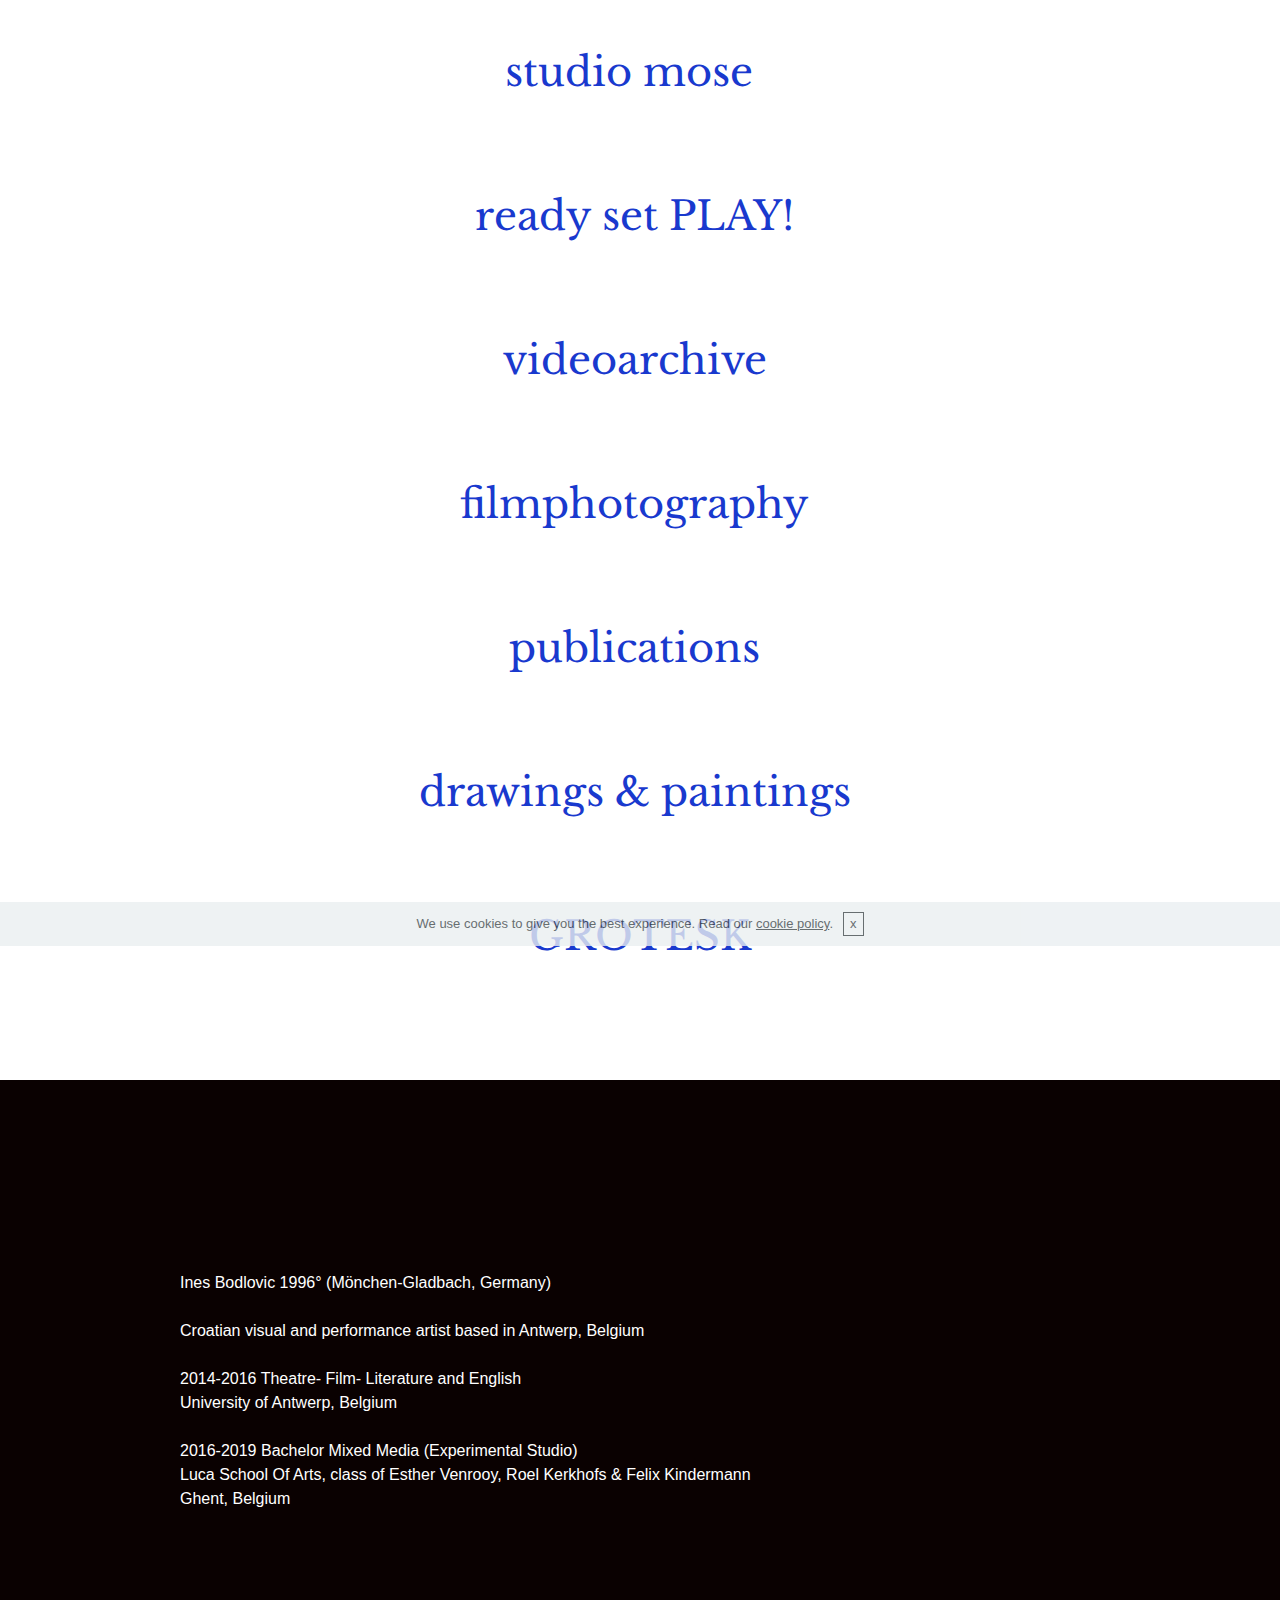
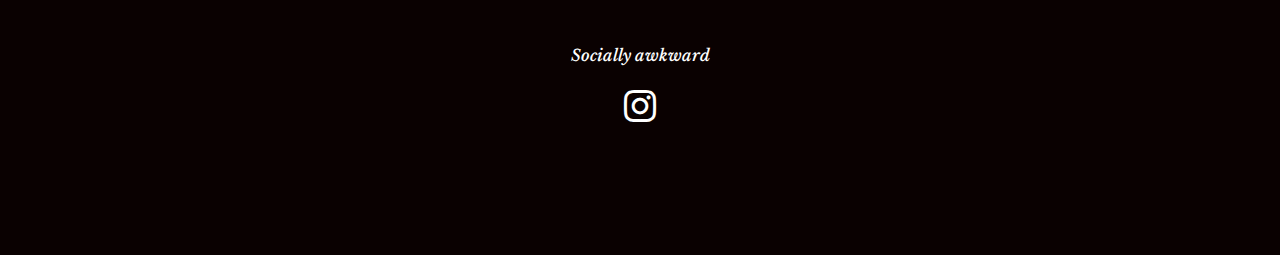
<file: index.html>
<!DOCTYPE html>
<html >
<head>
  <!-- Site made with Mobirise Website Builder v4.9.1, https://mobirise.com -->
  <meta charset="UTF-8">
  <meta http-equiv="X-UA-Compatible" content="IE=edge">
  <meta name="generator" content="Mobirise v4.9.1, mobirise.com">
  <meta name="viewport" content="width=device-width, initial-scale=1, minimum-scale=1">
  <link rel="shortcut icon" href="assets/images/logo4.png" type="image/x-icon">
  <meta name="description" content="">
  <title>Home</title>
  <link rel="stylesheet" href="assets/tether/tether.min.css">
  <link rel="stylesheet" href="assets/bootstrap/css/bootstrap.min.css">
  <link rel="stylesheet" href="assets/bootstrap/css/bootstrap-grid.min.css">
  <link rel="stylesheet" href="assets/bootstrap/css/bootstrap-reboot.min.css">
  <link rel="stylesheet" href="assets/socicon/css/styles.css">
  <link rel="stylesheet" href="assets/theme/css/style.css">
  <link rel="stylesheet" href="assets/mobirise/css/mbr-additional.css" type="text/css">
  
  
  
</head>
<body>

<!-- Google Analytics -->
<!-- Global site tag (gtag.js) - Google Analytics -->
<script async src="https://www.googletagmanager.com/gtag/js?id=UA-115319842-1"></script>
<script>
  window.dataLayer = window.dataLayer || [];
  function gtag(){dataLayer.push(arguments);}
  gtag('js', new Date());

  gtag('config', 'UA-115319842-1');
</script>

<!-- /Google Analytics -->


  <section class="header1 cid-ripVa6OcBa mbr-fullscreen" id="header16-2e">

    

    

    <div class="container">
        <div class="row justify-content-md-center">
            <div class="col-md-10 align-center">
                <h1 class="mbr-section-title mbr-bold pb-3 mbr-fonts-style display-5"><a href="page2.html" class="text-primary">studio mose</a> &nbsp;<br><br><br><strong><a href="page1.html" class="text-primary">ready set PLAY!&nbsp;</a></strong><br><strong><a href="page1.html" class="text-black"><br></a></strong><br><strong>&nbsp;<a href="page5.html" class="text-primary">videoarchive</a>&nbsp;&nbsp;</strong><br><strong><br></strong><br><strong><a href="page4.html" class="text-primary">filmphotography</a>&nbsp;</strong><br><strong><br></strong><br><span style="font-weight: normal;"><a href="page6.html">publications</a></span><strong>&nbsp;<br></strong><br><strong><br></strong><strong><a href="page3.html" class="text-primary">drawings &amp; paintings</a>&nbsp;</strong><br><strong><br></strong><br><span style="font-weight: normal;"><a href="page7.html">GROTESK</a></span><a href="page1.html" class="text-black" style="font-weight: bold;"><br></a><a href="page1.html" class="text-black"><br></a></h1>
                
                
                
            </div>
        </div>
    </div>

</section>

<section class="engine"><a href="https://mobirise.info/v">free html templates</a></section><section class="header1 cid-rhL527DxNO" id="header16-29">

    

    

    <div class="container">
        <div class="row justify-content-md-center">
            <div class="col-md-10 align-center">
                
                
                <p class="mbr-text pb-3 mbr-fonts-style display-7"></p><p>
                    <br>Ines Bodlovic 1996° (Mönchen-Gladbach, Germany)<br><br>Croatian visual and performance artist based in Antwerp, Belgium&nbsp;<br><br>2014-2016 Theatre- Film- Literature and English <br>University of Antwerp, Belgium&nbsp;<br><br>2016-2019 Bachelor Mixed Media (Experimental Studio)<br>                    Luca School Of Arts, class of Esther Venrooy, Roel Kerkhofs &amp; Felix Kindermann<br>                    Ghent, Belgium</p><p><br><br><br></p><p></p>
                
            </div>
        </div>
    </div>

</section>

<section class="cid-qA8oO1iUuz" id="social-buttons2-r">

    

    

    <div class="container">
        <div class="media-container-row">
            <div class="col-md-8 align-center">
                <h2 class="pb-3 mbr-fonts-style display-7"><em><br><br>Socially awkward</em></h2>
                <div class="social-list pl-0 mb-0">
                    <a href="https://www.instagram.com/inesbodlovic/" target="_blank">
                        <span class="px-2 mbr-iconfont mbr-iconfont-social socicon-instagram socicon"></span>
                    </a>
                    <a href="https://www.instagram.com/studiomose/" target="_blank">
                        
                    </a>
                    <a href="https://instagram.com/mobirise" target="_blank">
                        
                    </a>
                    <a href="https://www.youtube.com/c/mobirise" target="_blank">
                        
                    </a>
                    <a href="https://plus.google.com/u/0/+Mobirise" target="_blank">
                        
                    </a>
                    <a href="https://www.behance.net/Mobirise" target="_blank">
                        
                    </a>
                </div>
            </div>
        </div>
    </div>
</section>


  <script src="assets/web/assets/jquery/jquery.min.js"></script>
  <script src="assets/popper/popper.min.js"></script>
  <script src="assets/tether/tether.min.js"></script>
  <script src="assets/bootstrap/js/bootstrap.min.js"></script>
  <script src="assets/smoothscroll/smooth-scroll.js"></script>
  <script src="assets/cookies-alert-plugin/cookies-alert-core.js"></script>
  <script src="assets/cookies-alert-plugin/cookies-alert-script.js"></script>
  <script src="assets/sociallikes/social-likes.js"></script>
  <script src="assets/theme/js/script.js"></script>
  
  
<input name="cookieData" type="hidden" data-cookie-text="We use cookies to give you the best experience. Read our <a href='privacy.html'>cookie policy</a>.">
  </body>
</html>
</file>
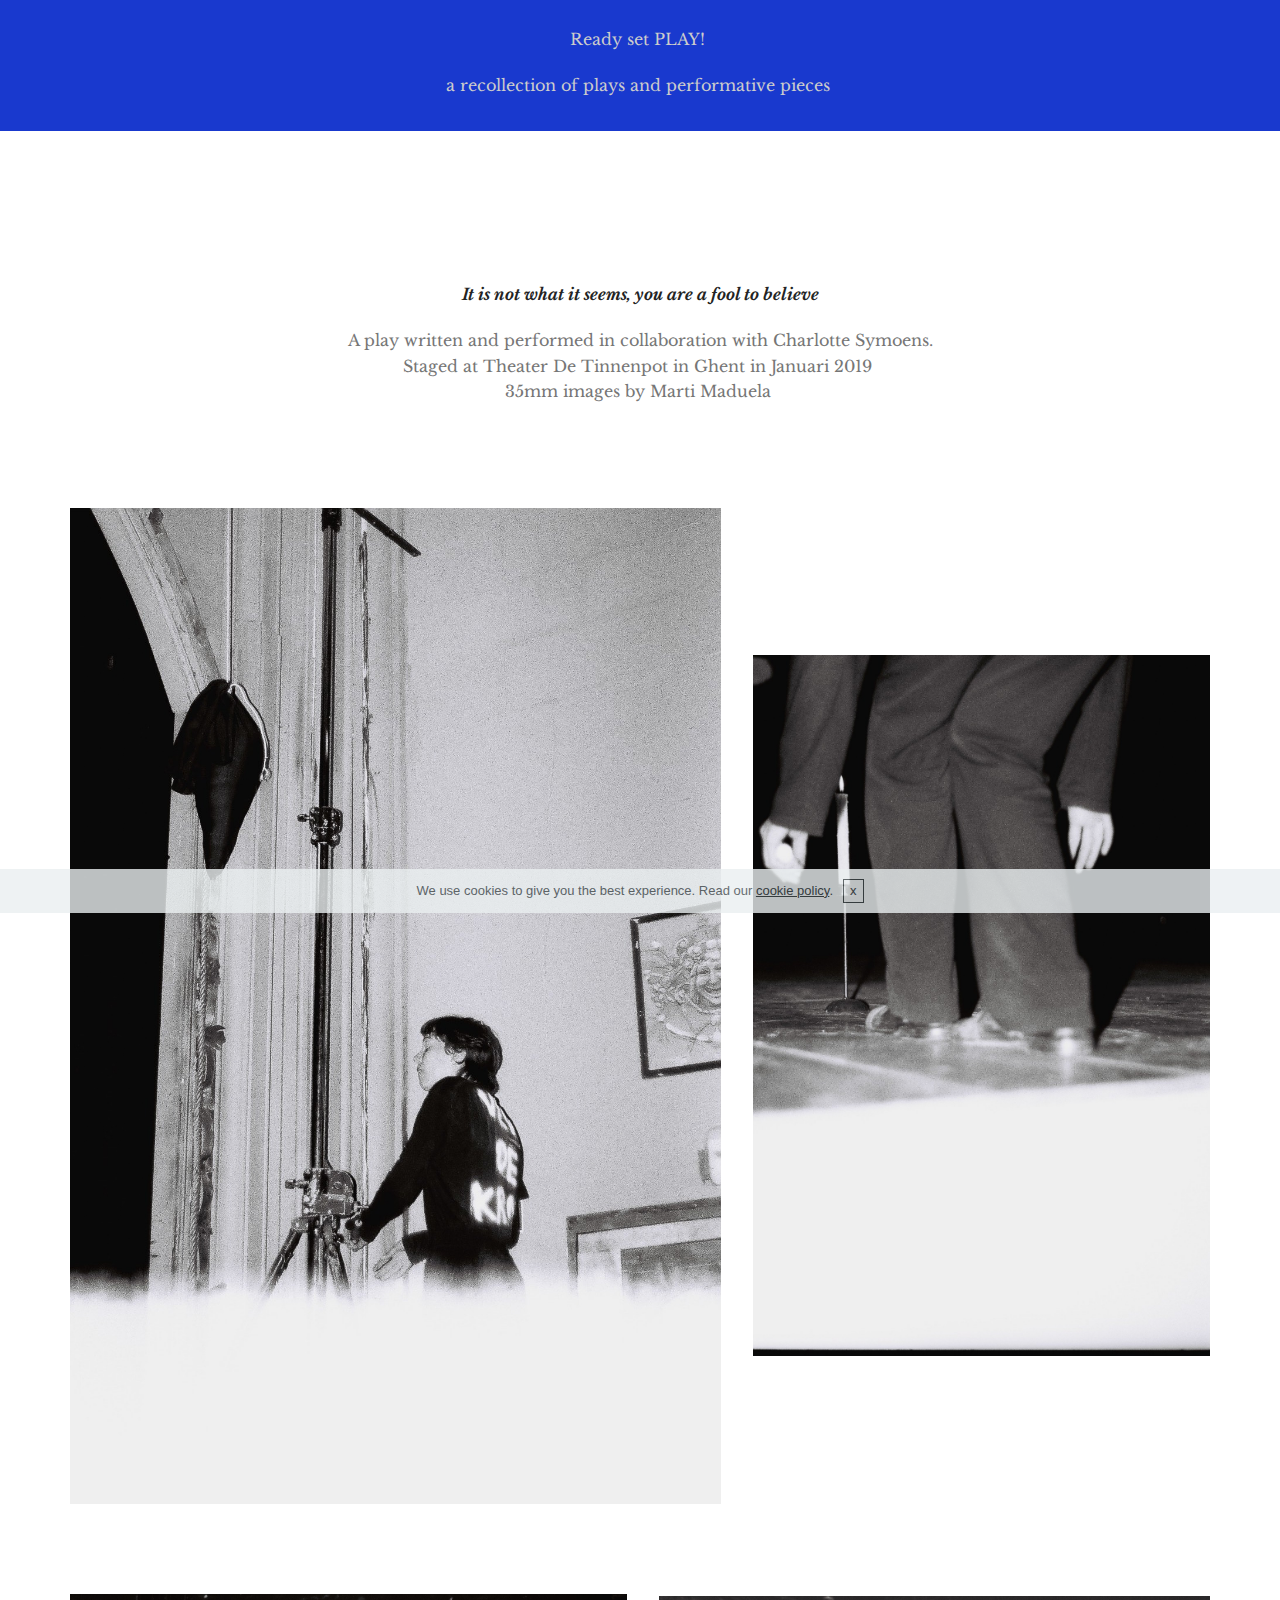
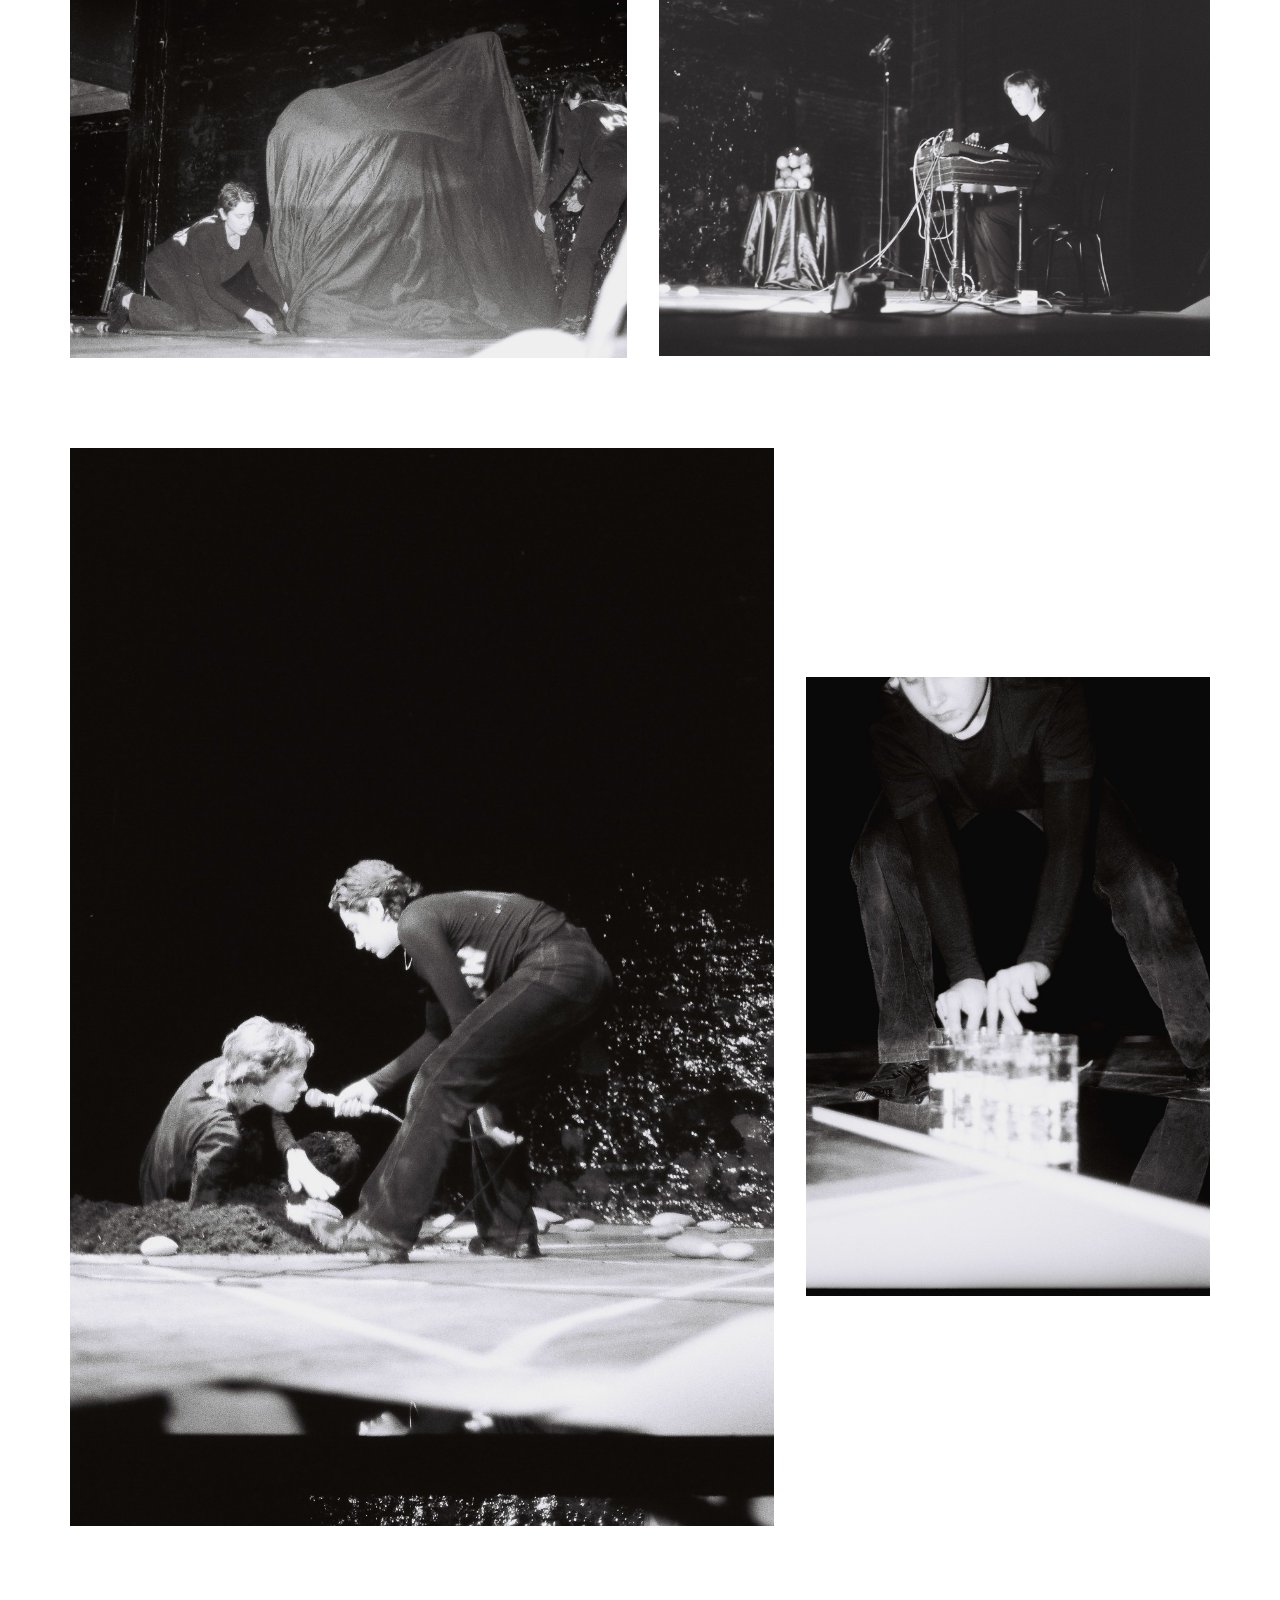
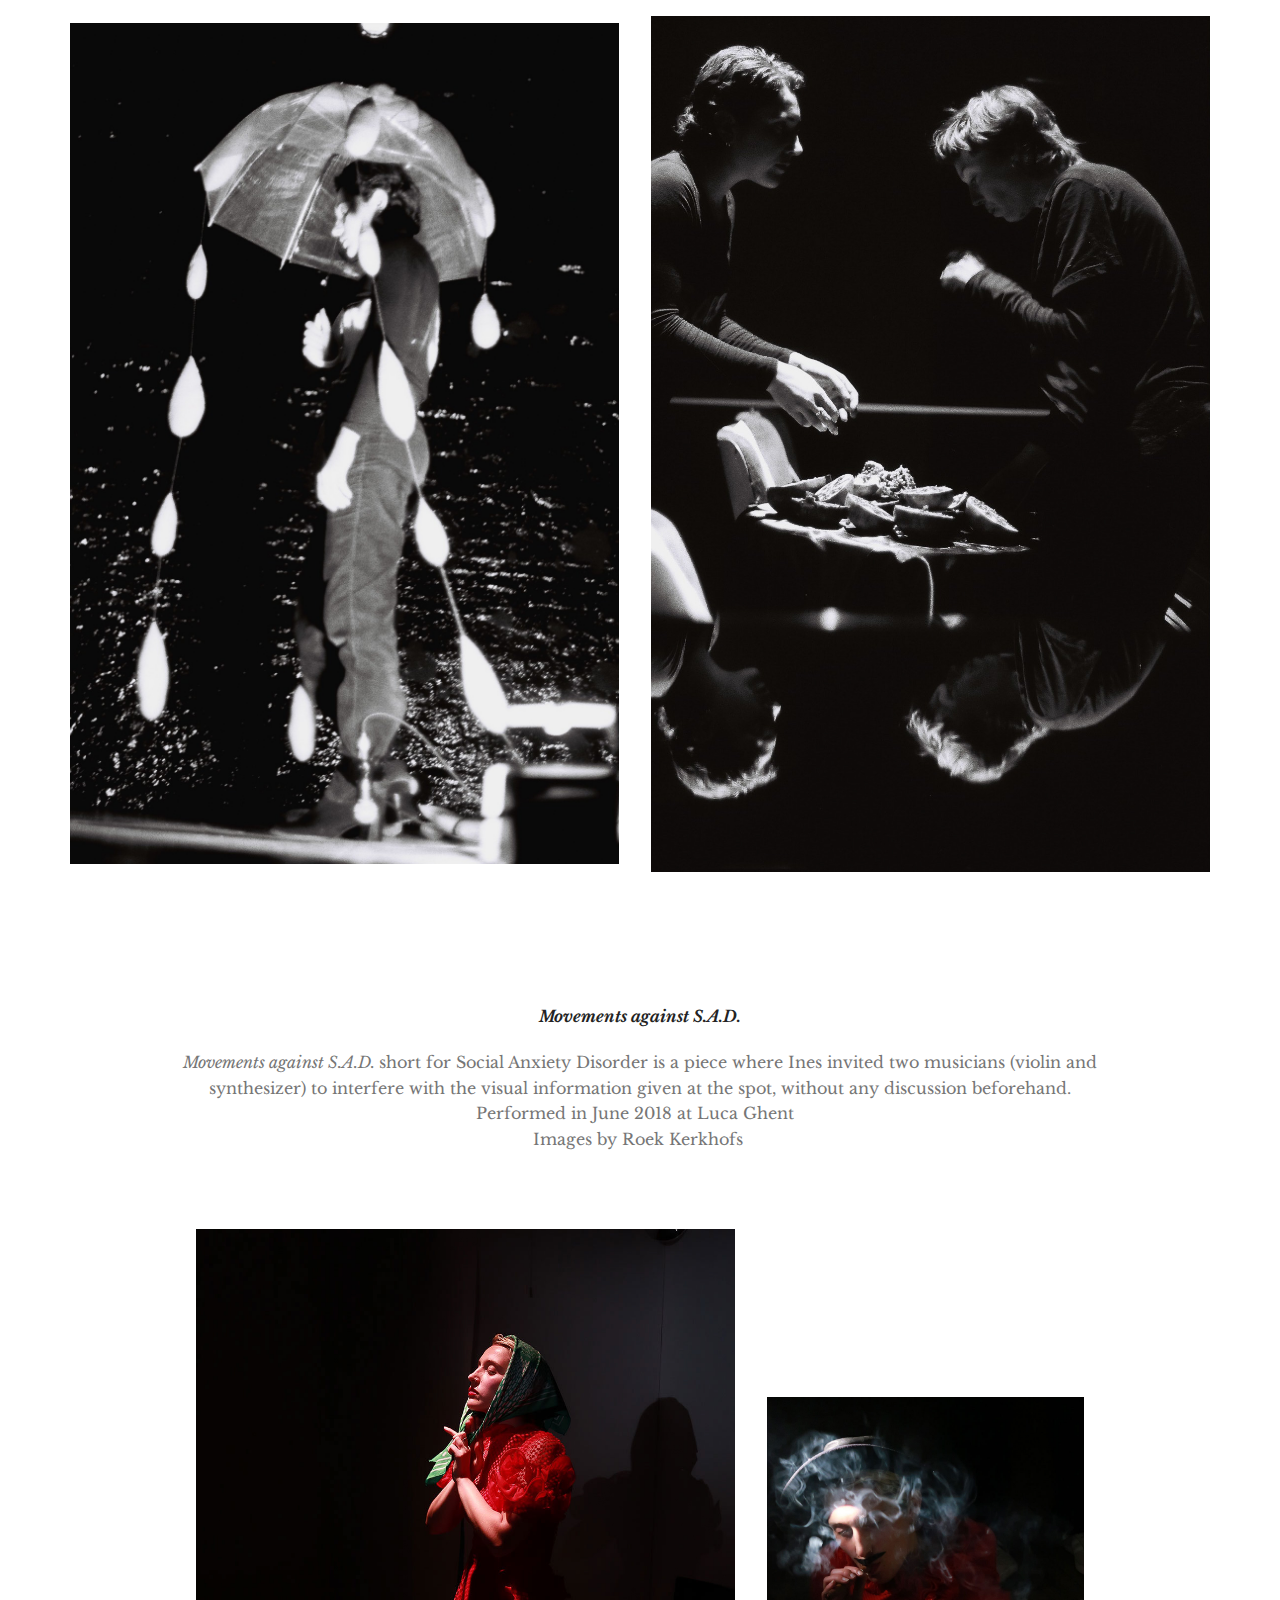
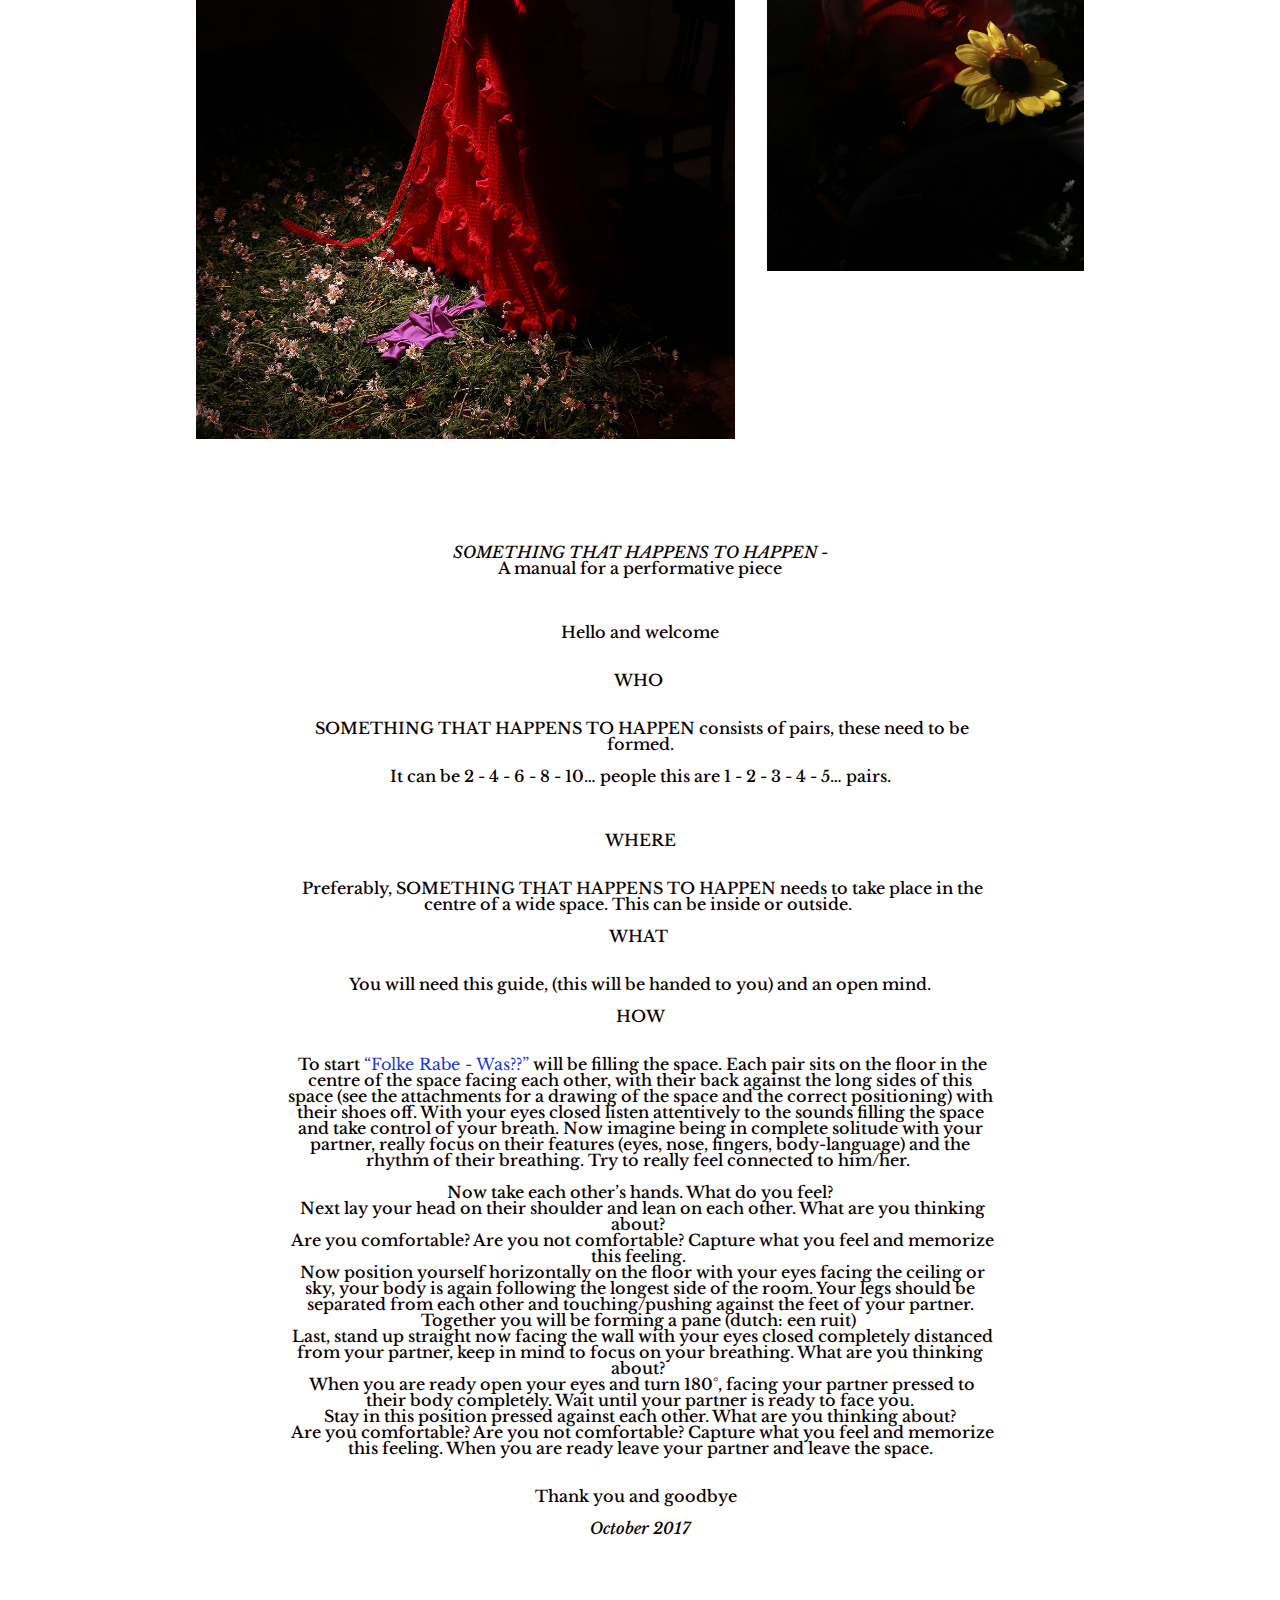
<file: page1.html>
<!DOCTYPE html>
<html >
<head>
  <!-- Site made with Mobirise Website Builder v4.9.1, https://mobirise.com -->
  <meta charset="UTF-8">
  <meta http-equiv="X-UA-Compatible" content="IE=edge">
  <meta name="generator" content="Mobirise v4.9.1, mobirise.com">
  <meta name="viewport" content="width=device-width, initial-scale=1, minimum-scale=1">
  <link rel="shortcut icon" href="assets/images/logo4.png" type="image/x-icon">
  <meta name="description" content="Web Page Builder Description">
  <title>ready set PLAY!</title>
  <link rel="stylesheet" href="assets/tether/tether.min.css">
  <link rel="stylesheet" href="assets/bootstrap/css/bootstrap.min.css">
  <link rel="stylesheet" href="assets/bootstrap/css/bootstrap-grid.min.css">
  <link rel="stylesheet" href="assets/bootstrap/css/bootstrap-reboot.min.css">
  <link rel="stylesheet" href="assets/theme/css/style.css">
  <link rel="stylesheet" href="assets/mobirise/css/mbr-additional.css" type="text/css">
  
  
  
</head>
<body>

<!-- Google Analytics -->
<!-- Global site tag (gtag.js) - Google Analytics -->
<script async src="https://www.googletagmanager.com/gtag/js?id=UA-115319842-1"></script>
<script>
  window.dataLayer = window.dataLayer || [];
  function gtag(){dataLayer.push(arguments);}
  gtag('js', new Date());

  gtag('config', 'UA-115319842-1');
</script>

<!-- /Google Analytics -->


  <section class="header1 cid-rhIEU7BKER" id="header16-1v">

    

    

    <div class="container">
        <div class="row justify-content-md-center">
            <div class="col-md-10 align-center">
                <h1 class="mbr-section-title mbr-bold pb-3 mbr-fonts-style display-7"><span style="font-weight: normal;">Ready set PLAY!&nbsp;</span></h1>
                
                <p class="mbr-text pb-3 mbr-fonts-style display-7">a recollection of plays and performative pieces&nbsp;</p>
                
            </div>
        </div>
    </div>

</section>

<section class="engine"><a href="https://mobirise.info/b">how to create a website for free</a></section><section class="header1 cid-rhIFG8CyfY" id="header16-1w">

    

    

    <div class="container">
        <div class="row justify-content-md-center">
            <div class="col-md-10 align-center">
                <h1 class="mbr-section-title mbr-bold pb-3 mbr-fonts-style display-7"><em>&nbsp;</em><br><em>It is not what it seems, you are a fool to believe</em></h1>
                
                <p class="mbr-text pb-3 mbr-fonts-style display-7">
                    A play written and performed in collaboration with Charlotte Symoens.<br>Staged at Theater De Tinnenpot in Ghent in Januari 2019&nbsp;<br>35mm images by Marti Maduela&nbsp;<br><br></p>
                
            </div>
        </div>
    </div>

</section>

<section class="cid-rhIC5gL4dE" id="image4-1r">
    <!-- Block parameters controls (Blue "Gear" panel) -->
    
    <!-- End block parameters -->
    <div class="container images-container container-fluid">
            <div class="media-container-row" style="width: 80%;">
                <div class="img-item item1" style="width: 145%;">
                    <img src="assets/images/000001.jpg" alt="" title="">
                    
                </div>
                <div class="img-item">
                    <img src="assets/images/000008.jpg" alt="" title="">
                    
                </div>
            </div>
    </div>
</section>

<section class="cid-rhIDdG2QhF" id="image4-1s">
    <!-- Block parameters controls (Blue "Gear" panel) -->
    
    <!-- End block parameters -->
    <div class="container images-container container-fluid">
            <div class="media-container-row" style="width: 80%;">
                <div class="img-item item1" style="width: 104%;">
                    <img src="assets/images/000014.jpg" alt="" title="">
                    
                </div>
                <div class="img-item">
                    <img src="assets/images/000018.jpg" alt="" title="">
                    
                </div>
            </div>
    </div>
</section>

<section class="cid-rhIDdYvPMC" id="image4-1t">
    <!-- Block parameters controls (Blue "Gear" panel) -->
    
    <!-- End block parameters -->
    <div class="container images-container container-fluid">
            <div class="media-container-row" style="width: 80%;">
                <div class="img-item item1" style="width: 177%;">
                    <img src="assets/images/000037-2.jpg" alt="" title="">
                    
                </div>
                <div class="img-item">
                    <img src="assets/images/000025.jpg" alt="" title="">
                    
                </div>
            </div>
    </div>
</section>

<section class="cid-rhIDeiB12x" id="image4-1u">
    <!-- Block parameters controls (Blue "Gear" panel) -->
    
    <!-- End block parameters -->
    <div class="container images-container container-fluid">
            <div class="media-container-row" style="width: 80%;">
                <div class="img-item item1" style="width: 101%;">
                    <img src="assets/images/000023-4.jpg" alt="" title="">
                    
                </div>
                <div class="img-item">
                    <img src="assets/images/000040-2.jpg" alt="" title="">
                    
                </div>
            </div>
    </div>
</section>

<section class="header1 cid-rhKM1HMAsG" id="header16-1y">

    

    

    <div class="container">
        <div class="row justify-content-md-center">
            <div class="col-md-10 align-center">
                <h1 class="mbr-section-title mbr-bold pb-3 mbr-fonts-style display-7"><em>Movements against S.A.D.</em></h1>
                
                <p class="mbr-text pb-3 mbr-fonts-style display-7"><em>Movements against S.A.D. </em>short for Social Anxiety Disorder is a piece where Ines invited two musicians (violin and synthesizer) to interfere with the visual information given at the spot, without any discussion beforehand. <br>Performed in June 2018 at Luca Ghent &nbsp;<br>Images by Roek Kerkhofs&nbsp;</p>
                
            </div>
        </div>
    </div>

</section>

<section class="cid-rhKNLAdnTw" id="image4-1z">
    <!-- Block parameters controls (Blue "Gear" panel) -->
    
    <!-- End block parameters -->
    <div class="container images-container">
            <div class="media-container-row" style="width: 80%;">
                <div class="img-item item1" style="width: 174%;">
                    <img src="assets/images/jury-juni-2018.jpg" alt="" title="">
                    
                </div>
                <div class="img-item">
                    <img src="assets/images/jury-juni-2018-2.jpg" alt="" title="">
                    
                </div>
            </div>
    </div>
</section>

<section class="mbr-section content4 cid-riq79oK2rE" id="content4-2h">

    

    <div class="container">
        <div class="media-container-row">
            <div class="title col-12 col-md-8">
                <h2 class="align-center pb-3 mbr-fonts-style display-7"><em>SOMETHING THAT HAPPENS TO HAPPEN</em> -<div>A manual for a performative piece</div><div><br></div><div><br></div><div><br></div><div>Hello and welcome</div><div><br></div><div><br></div><div>WHO&nbsp;</div><br><div><br></div><div>&nbsp;SOMETHING THAT HAPPENS TO HAPPEN consists of pairs, these need to be formed.</div><div><br></div><div>&nbsp;It can be 2 - 4 - 6 - 8 - 10… people this are 1 - 2 - 3 - 4 - 5… pairs.&nbsp;</div><br><div><br></div><div><span class="Apple-tab-span" style="white-space:pre">	</span></div><div>WHERE</div><br><div><br></div><div>&nbsp;Preferably, SOMETHING THAT HAPPENS TO HAPPEN needs to take place in the centre of a wide space. This can be inside or outside.&nbsp;</div><div><br></div><div>WHAT&nbsp;</div><br><div><br></div><div>&nbsp;You will need this guide, (this will be handed to you) and an open mind.&nbsp;</div><div><br></div><div>HOW</div><br><div><br></div><div>&nbsp;To start <a href="https://www.youtube.com/watch?v=0JFs5-XgrC0" target="_blank" class="text-primary">“Folke Rabe - Was??”</a> will be filling the space. Each pair sits on the floor in the centre of the space facing each other, with their back against the long sides of this space (see the attachments for a drawing of the space and the correct positioning) with their shoes off. With your eyes closed listen attentively to the sounds filling the space and take control of your breath. Now imagine being in complete solitude with your partner, really focus on their features (eyes, nose, fingers, body-language) and the rhythm of their breathing. Try to really feel connected to him/her.&nbsp;</div><div><span class="Apple-tab-span" style="white-space:pre">	</span></div><div>&nbsp;Now take each other’s hands. What do you feel?&nbsp;</div><div>&nbsp;Next lay your head on their shoulder and lean on each other. What are you thinking about?&nbsp;</div><div>&nbsp;Are you comfortable? Are you not comfortable? Capture what you feel and memorize this feeling.&nbsp;</div><div>&nbsp;Now position yourself horizontally on the floor with your eyes facing the ceiling or sky, your body is again following the longest side of the room. Your legs should be separated from each other and touching/pushing against the feet of your partner. Together you will be forming a pane (dutch: een ruit)&nbsp;</div><div>&nbsp;Last, stand up straight now facing the wall with your eyes closed completely distanced from your partner, keep in mind to focus on your breathing. What are you thinking about?&nbsp;</div><div>&nbsp;When you are ready open your eyes and turn 180°, facing your partner pressed to their body completely. Wait until your partner is ready to face you.</div><div>&nbsp;Stay in this position pressed against each other. What are you thinking about?&nbsp;</div><div>&nbsp;Are you comfortable? Are you not comfortable? Capture what you feel and memorize this feeling. When you are ready leave your partner and leave the space.</div><div><br></div><div><br></div><div>Thank you and goodbye &nbsp;</div><div><br></div><div><em>October 2017</em></div></h2>
                <h3 class="mbr-section-subtitle align-center mbr-light mbr-fonts-style display-5"></h3>
                
            </div>
        </div>
    </div>
</section>


  <script src="assets/web/assets/jquery/jquery.min.js"></script>
  <script src="assets/popper/popper.min.js"></script>
  <script src="assets/tether/tether.min.js"></script>
  <script src="assets/bootstrap/js/bootstrap.min.js"></script>
  <script src="assets/smoothscroll/smooth-scroll.js"></script>
  <script src="assets/cookies-alert-plugin/cookies-alert-core.js"></script>
  <script src="assets/cookies-alert-plugin/cookies-alert-script.js"></script>
  <script src="assets/theme/js/script.js"></script>
  
  
<input name="cookieData" type="hidden" data-cookie-text="We use cookies to give you the best experience. Read our <a href='privacy.html'>cookie policy</a>.">
  </body>
</html>
</file>
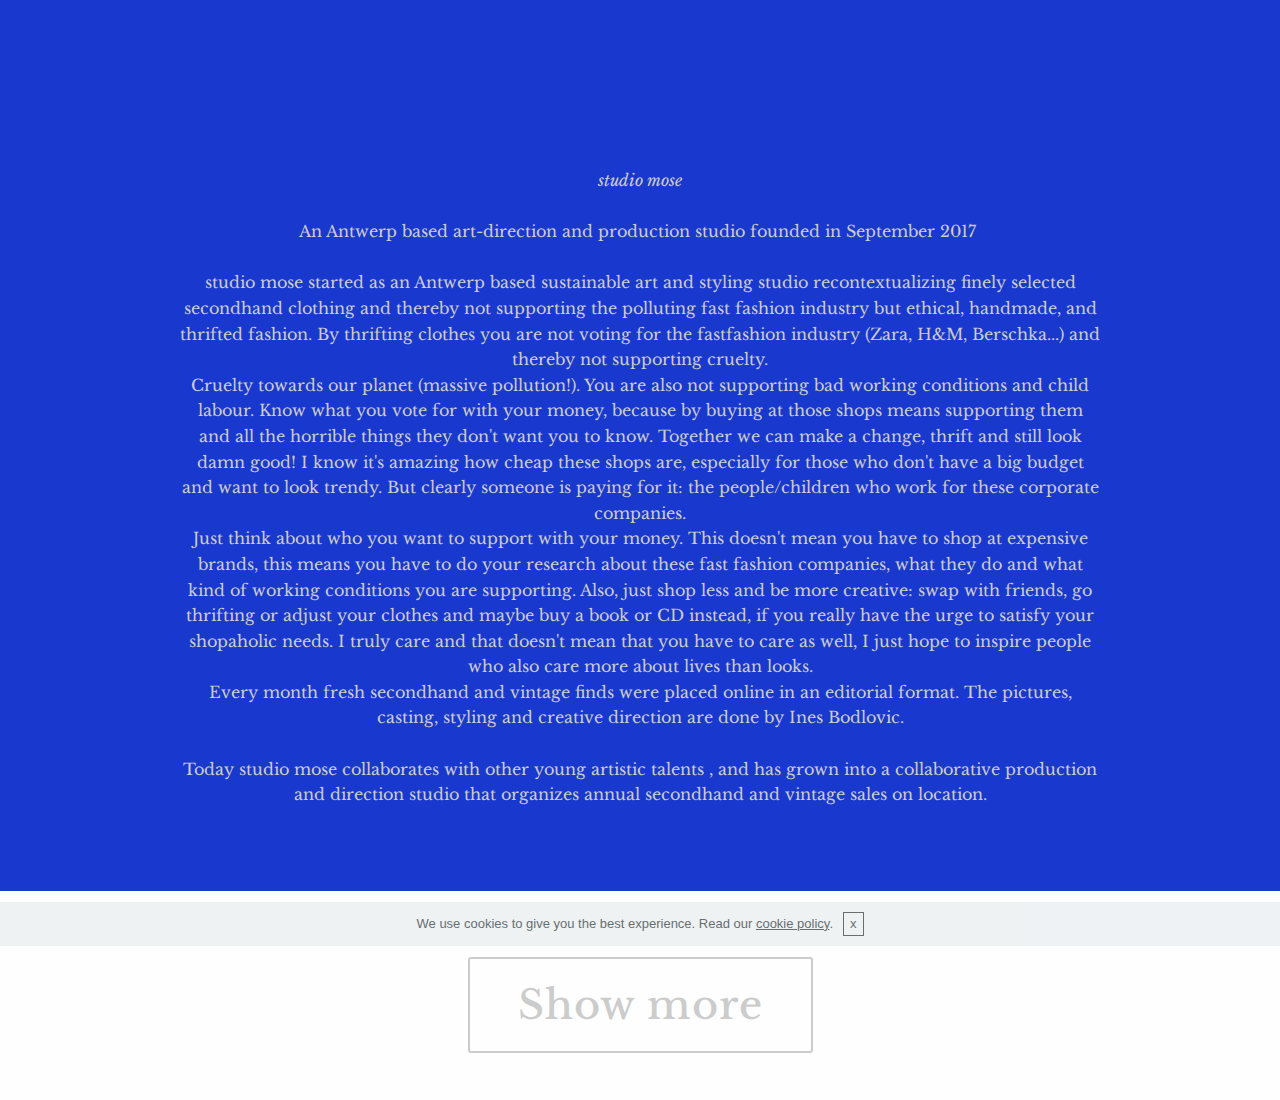
<file: page2.html>
<!DOCTYPE html>
<html >
<head>
  <!-- Site made with Mobirise Website Builder v4.9.1, https://mobirise.com -->
  <meta charset="UTF-8">
  <meta http-equiv="X-UA-Compatible" content="IE=edge">
  <meta name="generator" content="Mobirise v4.9.1, mobirise.com">
  <meta name="viewport" content="width=device-width, initial-scale=1, minimum-scale=1">
  <link rel="shortcut icon" href="assets/images/logo4.png" type="image/x-icon">
  <meta name="description" content="Site Maker Description">
  <title>studio mose</title>
  <link rel="stylesheet" href="assets/web/assets/mobirise-icons/mobirise-icons.css">
  <link rel="stylesheet" href="assets/tether/tether.min.css">
  <link rel="stylesheet" href="assets/bootstrap/css/bootstrap.min.css">
  <link rel="stylesheet" href="assets/bootstrap/css/bootstrap-grid.min.css">
  <link rel="stylesheet" href="assets/bootstrap/css/bootstrap-reboot.min.css">
  <link rel="stylesheet" href="assets/style.css">
  <link rel="stylesheet" href="assets/slick.css">
  <link rel="stylesheet" href="assets/theme/css/style.css">
  <link rel="stylesheet" href="assets/mobirise/css/mbr-additional.css" type="text/css">
  
  
  
</head>
<body>

<!-- Google Analytics -->
<!-- Global site tag (gtag.js) - Google Analytics -->
<script async src="https://www.googletagmanager.com/gtag/js?id=UA-115319842-1"></script>
<script>
  window.dataLayer = window.dataLayer || [];
  function gtag(){dataLayer.push(arguments);}
  gtag('js', new Date());

  gtag('config', 'UA-115319842-1');
</script>

<!-- /Google Analytics -->


  <section class="header1 cid-rhKOIriHRK" id="header16-20">

    

    

    <div class="container">
        <div class="row justify-content-md-center">
            <div class="col-md-10 align-center">
                <h1 class="mbr-section-title mbr-bold pb-3 mbr-fonts-style display-5"><br><br><br></h1>
                
                <p class="mbr-text pb-3 mbr-fonts-style display-7"><em>studio mose </em><br><em>&nbsp;<br></em>An Antwerp based art-direction and production studio founded in September 2017&nbsp;<br><br>studio mose started as an Antwerp based sustainable art and styling studio recontextualizing finely selected secondhand clothing and thereby not supporting the polluting fast fashion industry but ethical, handmade, and thrifted fashion. By thrifting clothes you are not voting for the fastfashion industry (Zara, H&amp;M, Berschka...) and thereby not supporting cruelty. <br>Cruelty towards our planet (massive pollution!). You are also not supporting bad working conditions and child labour. Know what you vote for with your money, because by buying at those shops means supporting them and all the horrible things they don't want you to know. Together we can make a change, thrift and still look damn good! I know it's amazing how cheap these shops are, especially for those who don't have a big budget and want to look trendy. But clearly someone is paying for it: the people/children who work for these corporate companies. <br>Just think about who you want to support with your money. This doesn't mean you have to shop at expensive brands, this means you have to do your research about these fast fashion companies, what they do and what kind of working conditions you are supporting. Also, just shop less and be more creative: swap with friends, go thrifting or adjust your clothes and maybe buy a book or CD instead, if you really have the urge to satisfy your shopaholic needs. I truly care and that doesn't mean that you have to care as well, I just hope to inspire people who also care more about lives than looks. <br>Every month fresh secondhand and vintage finds were placed online in an editorial format. The pictures, casting, styling and creative direction are done by Ines Bodlovic. <br><br>Today studio mose collaborates with other young artistic talents , and has grown into a collaborative production and direction studio that organizes annual secondhand and vintage sales on location.<br><br><br></p>
                
            </div>
        </div>
    </div>

</section>

<section class="engine"><a href="https://mobirise.info/o">portfolio site templates</a></section><section class="mbr-instagram-feed" data-rows="2" data-per-row-slider="" data-spacing="9" data-full-width="" data-token="6035077552.727bfe1.4589a1f7b9504dd8ba273846d6fd5d7e" data-per-row-grid="3" id="instagram-feed-block-21" data-rv-view="48" style="background-color: rgb(250, 250, 250); padding-top: 40px; padding-bottom: 40px;">
    
    <div class="container container_toggle">
        <div class="row">
            <div class="col">
                <div class="inst">
                    
                    <div class="inst__content"></div>
                    <div class="inst__more mbr-section-btn align-center" buttons="0"><a class="btn btn-md display-5 btn-black-outline" href="#" data-max-id="1927912934615221632_6035077552">Show more</a></div>
                </div>
            </div>
        </div>
    </div>
</section>


  <script src="assets/web/assets/jquery/jquery.min.js"></script>
  <script src="assets/popper/popper.min.js"></script>
  <script src="assets/tether/tether.min.js"></script>
  <script src="assets/bootstrap/js/bootstrap.min.js"></script>
  <script src="assets/smoothscroll/smooth-scroll.js"></script>
  <script src="assets/cookies-alert-plugin/cookies-alert-core.js"></script>
  <script src="assets/cookies-alert-plugin/cookies-alert-script.js"></script>
  <script src="assets/index.js"></script>
  <script src="assets/slick.min.js"></script>
  <script src="assets/theme/js/script.js"></script>
  
  
<input name="cookieData" type="hidden" data-cookie-text="We use cookies to give you the best experience. Read our <a href='privacy.html'>cookie policy</a>.">
  </body>
</html>
</file>
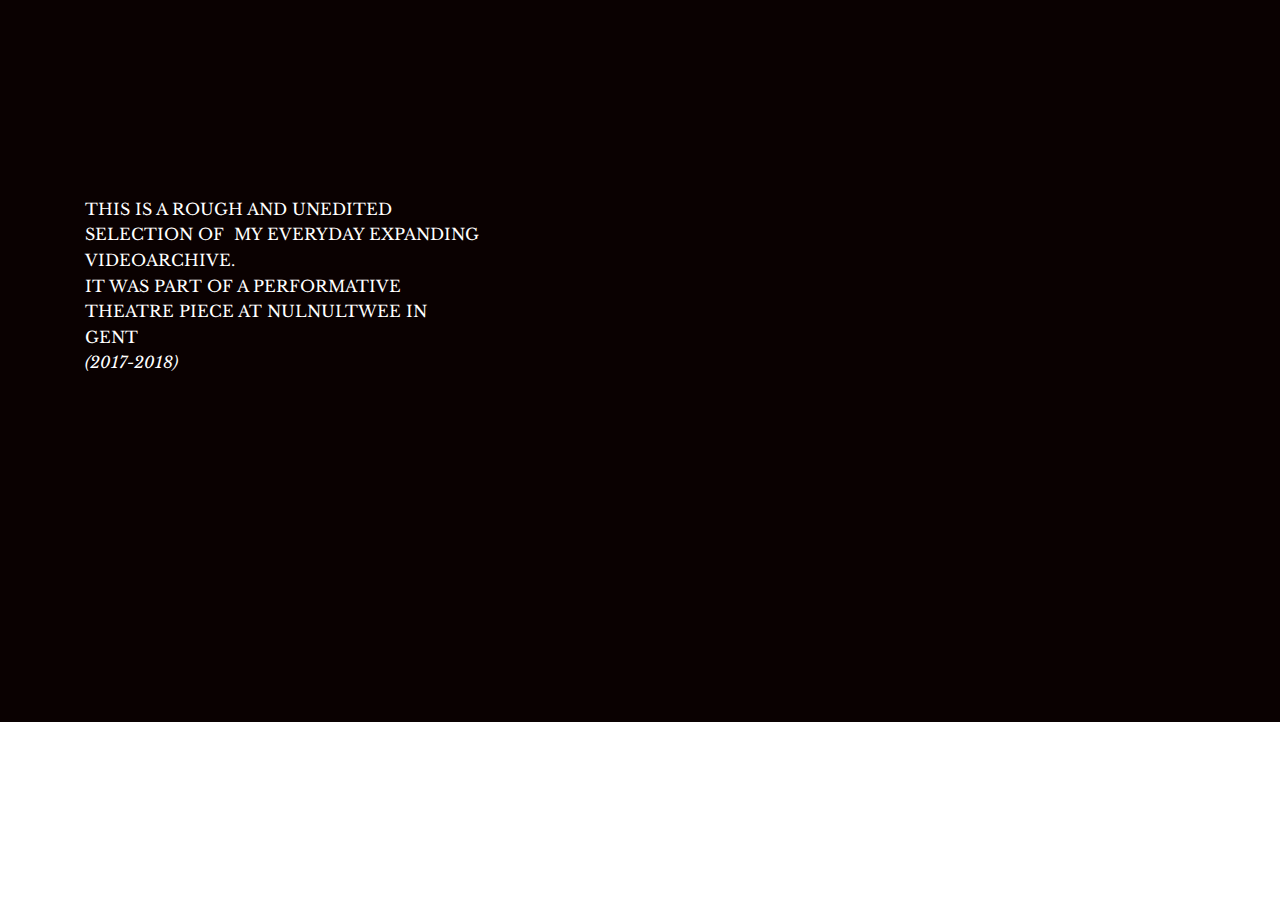
<file: page5.html>
<!DOCTYPE html>
<html >
<head>
  <!-- Site made with Mobirise Website Builder v4.9.1, https://mobirise.com -->
  <meta charset="UTF-8">
  <meta http-equiv="X-UA-Compatible" content="IE=edge">
  <meta name="generator" content="Mobirise v4.9.1, mobirise.com">
  <meta name="viewport" content="width=device-width, initial-scale=1, minimum-scale=1">
  <link rel="shortcut icon" href="assets/images/logo4.png" type="image/x-icon">
  <meta name="description" content="Website Generator Description">
  <title>video</title>
  <link rel="stylesheet" href="assets/tether/tether.min.css">
  <link rel="stylesheet" href="assets/bootstrap/css/bootstrap.min.css">
  <link rel="stylesheet" href="assets/bootstrap/css/bootstrap-grid.min.css">
  <link rel="stylesheet" href="assets/bootstrap/css/bootstrap-reboot.min.css">
  <link rel="stylesheet" href="assets/theme/css/style.css">
  <link rel="stylesheet" href="assets/mobirise/css/mbr-additional.css" type="text/css">
  
  
  
</head>
<body>

<!-- Google Analytics -->
<!-- Global site tag (gtag.js) - Google Analytics -->
<script async src="https://www.googletagmanager.com/gtag/js?id=UA-115319842-1"></script>
<script>
  window.dataLayer = window.dataLayer || [];
  function gtag(){dataLayer.push(arguments);}
  gtag('js', new Date());

  gtag('config', 'UA-115319842-1');
</script>

<!-- /Google Analytics -->


  <section class="header7 cid-riq6Apqnnk" id="header7-2f">

    

    

    <div class="container">
        <div class="media-container-row">

            <div class="media-content align-right">
                
                <div class="mbr-section-text mbr-white pb-3">
                    <p class="mbr-text mbr-fonts-style display-7"><br><br><br>THIS IS A ROUGH AND UNEDITED SELECTION OF &nbsp;MY EVERYDAY EXPANDING VIDEOARCHIVE.&nbsp;<br>IT WAS PART OF A PERFORMATIVE THEATRE PIECE AT NULNULTWEE IN GENT&nbsp;<br><em>(2017-2018)</em><br></p>
                </div>
                
            </div>

            <div class="mbr-figure" style="width: 165%;"><iframe class="mbr-embedded-video" src="https://www.youtube.com/embed/MU_D7fXnm5k?rel=0&amp;amp;showinfo=0&amp;autoplay=0&amp;loop=0" width="800" height="600" frameborder="0" allowfullscreen></iframe></div>

        </div>
    </div>
</section>


  <section class="engine"><a href="https://mobirise.info/h">how to create a web page</a></section><script src="assets/web/assets/jquery/jquery.min.js"></script>
  <script src="assets/popper/popper.min.js"></script>
  <script src="assets/tether/tether.min.js"></script>
  <script src="assets/bootstrap/js/bootstrap.min.js"></script>
  <script src="assets/smoothscroll/smooth-scroll.js"></script>
  <script src="assets/cookies-alert-plugin/cookies-alert-core.js"></script>
  <script src="assets/cookies-alert-plugin/cookies-alert-script.js"></script>
  <script src="assets/theme/js/script.js"></script>
  
  
<input name="cookieData" type="hidden" data-cookie-text="We use cookies to give you the best experience. Read our <a href='privacy.html'>cookie policy</a>.">
  </body>
</html>
</file>
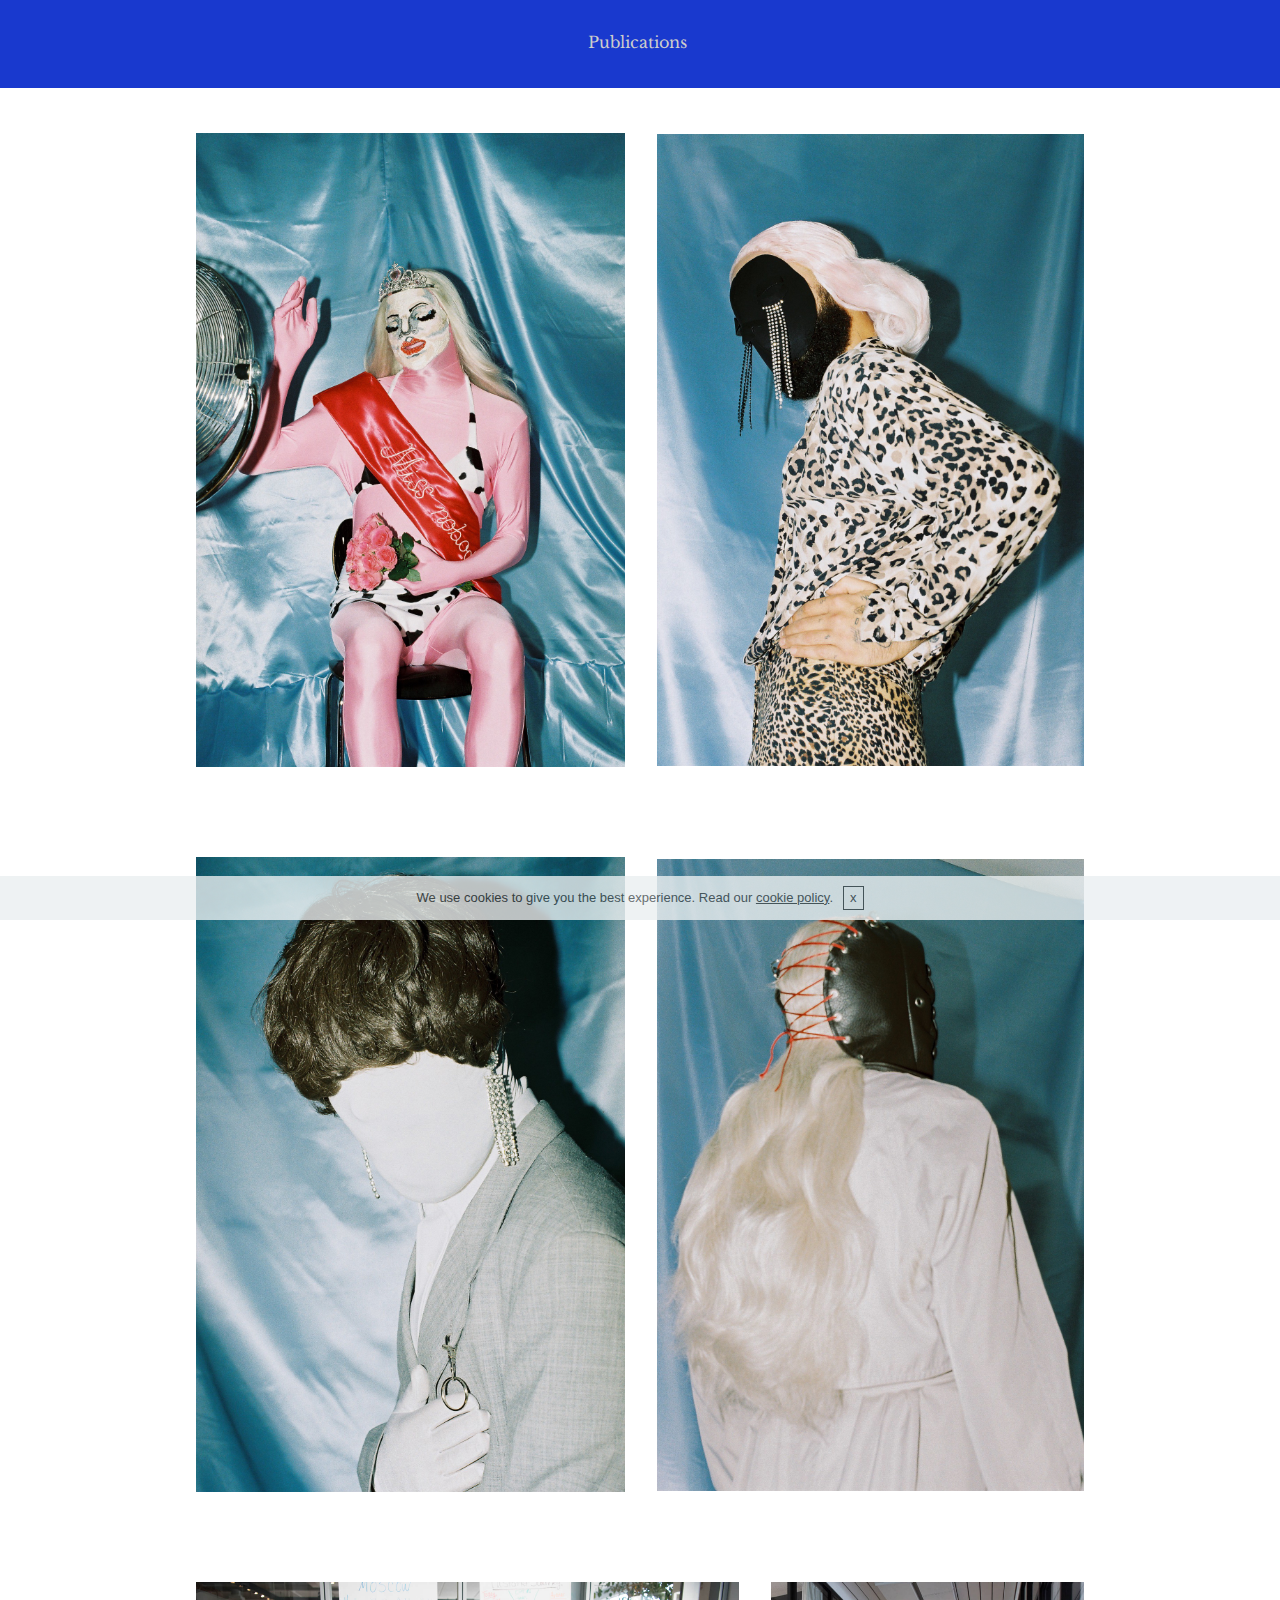
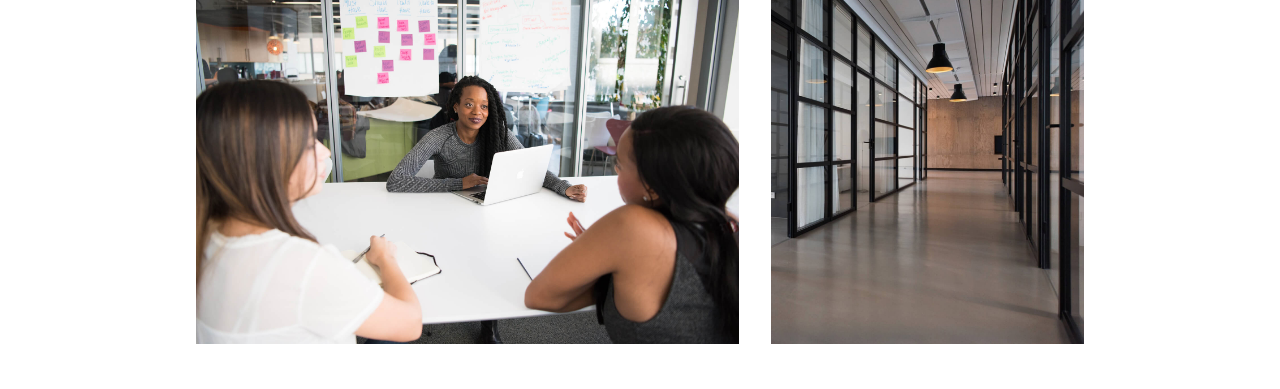
<file: page6.html>
<!DOCTYPE html>
<html >
<head>
  <!-- Site made with Mobirise Website Builder v4.9.1, https://mobirise.com -->
  <meta charset="UTF-8">
  <meta http-equiv="X-UA-Compatible" content="IE=edge">
  <meta name="generator" content="Mobirise v4.9.1, mobirise.com">
  <meta name="viewport" content="width=device-width, initial-scale=1, minimum-scale=1">
  <link rel="shortcut icon" href="assets/images/logo4.png" type="image/x-icon">
  <meta name="description" content="Website Generator Description">
  <title>publications</title>
  <link rel="stylesheet" href="assets/tether/tether.min.css">
  <link rel="stylesheet" href="assets/bootstrap/css/bootstrap.min.css">
  <link rel="stylesheet" href="assets/bootstrap/css/bootstrap-grid.min.css">
  <link rel="stylesheet" href="assets/bootstrap/css/bootstrap-reboot.min.css">
  <link rel="stylesheet" href="assets/theme/css/style.css">
  <link rel="stylesheet" href="assets/mobirise/css/mbr-additional.css" type="text/css">
  
  
  
</head>
<body>

<!-- Google Analytics -->
<!-- Global site tag (gtag.js) - Google Analytics -->
<script async src="https://www.googletagmanager.com/gtag/js?id=UA-115319842-1"></script>
<script>
  window.dataLayer = window.dataLayer || [];
  function gtag(){dataLayer.push(arguments);}
  gtag('js', new Date());

  gtag('config', 'UA-115319842-1');
</script>

<!-- /Google Analytics -->


  <section class="header1 cid-rl3ucirzgZ" id="header16-2j">

    

    

    <div class="container">
        <div class="row justify-content-md-center">
            <div class="col-md-10 align-center">
                
                
                <p class="mbr-text pb-3 mbr-fonts-style display-7">
                    Publications&nbsp;</p>
                
            </div>
        </div>
    </div>

</section>

<section class="engine"><a href="https://mobirise.info/j">website templates</a></section><section class="cid-rl3vKLhwxq" id="image4-2m">
    <!-- Block parameters controls (Blue "Gear" panel) -->
    
    <!-- End block parameters -->
    <div class="container images-container">
            <div class="media-container-row" style="width: 80%;">
                <div class="img-item item1" style="width: 104%;">
                    <img src="assets/images/5.jpg" alt="" title="">
                    
                </div>
                <div class="img-item">
                    <img src="assets/images/4.jpg" alt="" title="">
                    
                </div>
            </div>
    </div>
</section>

<section class="cid-rl3vZ3kylE" id="image4-2n">
    <!-- Block parameters controls (Blue "Gear" panel) -->
    
    <!-- End block parameters -->
    <div class="container images-container">
            <div class="media-container-row" style="width: 80%;">
                <div class="img-item item1" style="width: 104%;">
                    <img src="assets/images/2.jpg" alt="" title="">
                    
                </div>
                <div class="img-item">
                    <img src="assets/images/1.jpg" alt="" title="">
                    
                </div>
            </div>
    </div>
</section>

<section class="cid-rl3vZsz2pq" id="image4-2o">
    <!-- Block parameters controls (Blue "Gear" panel) -->
    
    <!-- End block parameters -->
    <div class="container images-container">
            <div class="media-container-row" style="width: 80%;">
                <div class="img-item item1" style="width: 177%;">
                    <img src="assets/images/background2.jpg">
                    
                </div>
                <div class="img-item">
                    <img src="assets/images/background9.jpg">
                    
                </div>
            </div>
    </div>
</section>


  <script src="assets/web/assets/jquery/jquery.min.js"></script>
  <script src="assets/popper/popper.min.js"></script>
  <script src="assets/tether/tether.min.js"></script>
  <script src="assets/bootstrap/js/bootstrap.min.js"></script>
  <script src="assets/smoothscroll/smooth-scroll.js"></script>
  <script src="assets/cookies-alert-plugin/cookies-alert-core.js"></script>
  <script src="assets/cookies-alert-plugin/cookies-alert-script.js"></script>
  <script src="assets/theme/js/script.js"></script>
  
  
<input name="cookieData" type="hidden" data-cookie-text="We use cookies to give you the best experience. Read our <a href='privacy.html'>cookie policy</a>.">
  </body>
</html>
</file>
<file: assets/socicon/css/styles.css>
@charset "UTF-8";

@font-face {
  font-family: "socicon";
  src:url("../fonts/socicon.eot");
  src:url("../fonts/socicon.eot?#iefix") format("embedded-opentype"),
    url("../fonts/socicon.woff") format("woff"),
    url("../fonts/socicon.ttf") format("truetype"),
    url("../fonts/socicon.svg#socicon") format("svg");
  font-weight: normal;
  font-style: normal;

}

[data-icon]:before {
  font-family: "socicon" !important;
  content: attr(data-icon);
  font-style: normal !important;
  font-weight: normal !important;
  font-variant: normal !important;
  text-transform: none !important;
  speak: none;
  line-height: 1;
  -webkit-font-smoothing: antialiased;
  -moz-osx-font-smoothing: grayscale;
}

[class^="socicon-"]:before,
[class*=" socicon-"]:before {
  font-family: "socicon" !important;
  font-style: normal !important;
  font-weight: normal !important;
  font-variant: normal !important;
  text-transform: none !important;
  speak: none;
  line-height: 1;
  -webkit-font-smoothing: antialiased;
  -moz-osx-font-smoothing: grayscale;
}

.socicon-modelmayhem:before {
  content: "\e000";
}
.socicon-mixcloud:before {
  content: "\e001";
}
.socicon-drupal:before {
  content: "\e002";
}
.socicon-swarm:before {
  content: "\e003";
}
.socicon-istock:before {
  content: "\e004";
}
.socicon-yammer:before {
  content: "\e005";
}
.socicon-ello:before {
  content: "\e006";
}
.socicon-stackoverflow:before {
  content: "\e007";
}
.socicon-persona:before {
  content: "\e008";
}
.socicon-triplej:before {
  content: "\e009";
}
.socicon-houzz:before {
  content: "\e00a";
}
.socicon-rss:before {
  content: "\e00b";
}
.socicon-paypal:before {
  content: "\e00c";
}
.socicon-odnoklassniki:before {
  content: "\e00d";
}
.socicon-airbnb:before {
  content: "\e00e";
}
.socicon-periscope:before {
  content: "\e00f";
}
.socicon-outlook:before {
  content: "\e010";
}
.socicon-coderwall:before {
  content: "\e011";
}
.socicon-tripadvisor:before {
  content: "\e012";
}
.socicon-appnet:before {
  content: "\e013";
}
.socicon-goodreads:before {
  content: "\e014";
}
.socicon-tripit:before {
  content: "\e015";
}
.socicon-lanyrd:before {
  content: "\e016";
}
.socicon-slideshare:before {
  content: "\e017";
}
.socicon-buffer:before {
  content: "\e018";
}
.socicon-disqus:before {
  content: "\e019";
}
.socicon-vkontakte:before {
  content: "\e01a";
}
.socicon-whatsapp:before {
  content: "\e01b";
}
.socicon-patreon:before {
  content: "\e01c";
}
.socicon-storehouse:before {
  content: "\e01d";
}
.socicon-pocket:before {
  content: "\e01e";
}
.socicon-mail:before {
  content: "\e01f";
}
.socicon-blogger:before {
  content: "\e020";
}
.socicon-technorati:before {
  content: "\e021";
}
.socicon-reddit:before {
  content: "\e022";
}
.socicon-dribbble:before {
  content: "\e023";
}
.socicon-stumbleupon:before {
  content: "\e024";
}
.socicon-digg:before {
  content: "\e025";
}
.socicon-envato:before {
  content: "\e026";
}
.socicon-behance:before {
  content: "\e027";
}
.socicon-delicious:before {
  content: "\e028";
}
.socicon-deviantart:before {
  content: "\e029";
}
.socicon-forrst:before {
  content: "\e02a";
}
.socicon-play:before {
  content: "\e02b";
}
.socicon-zerply:before {
  content: "\e02c";
}
.socicon-wikipedia:before {
  content: "\e02d";
}
.socicon-apple:before {
  content: "\e02e";
}
.socicon-flattr:before {
  content: "\e02f";
}
.socicon-github:before {
  content: "\e030";
}
.socicon-renren:before {
  content: "\e031";
}
.socicon-friendfeed:before {
  content: "\e032";
}
.socicon-newsvine:before {
  content: "\e033";
}
.socicon-identica:before {
  content: "\e034";
}
.socicon-bebo:before {
  content: "\e035";
}
.socicon-zynga:before {
  content: "\e036";
}
.socicon-steam:before {
  content: "\e037";
}
.socicon-xbox:before {
  content: "\e038";
}
.socicon-windows:before {
  content: "\e039";
}
.socicon-qq:before {
  content: "\e03a";
}
.socicon-douban:before {
  content: "\e03b";
}
.socicon-meetup:before {
  content: "\e03c";
}
.socicon-playstation:before {
  content: "\e03d";
}
.socicon-android:before {
  content: "\e03e";
}
.socicon-snapchat:before {
  content: "\e03f";
}
.socicon-twitter:before {
  content: "\e040";
}
.socicon-facebook:before {
  content: "\e041";
}
.socicon-googleplus:before {
  content: "\e042";
}
.socicon-pinterest:before {
  content: "\e043";
}
.socicon-foursquare:before {
  content: "\e044";
}
.socicon-yahoo:before {
  content: "\e045";
}
.socicon-skype:before {
  content: "\e046";
}
.socicon-yelp:before {
  content: "\e047";
}
.socicon-feedburner:before {
  content: "\e048";
}
.socicon-linkedin:before {
  content: "\e049";
}
.socicon-viadeo:before {
  content: "\e04a";
}
.socicon-xing:before {
  content: "\e04b";
}
.socicon-myspace:before {
  content: "\e04c";
}
.socicon-soundcloud:before {
  content: "\e04d";
}
.socicon-spotify:before {
  content: "\e04e";
}
.socicon-grooveshark:before {
  content: "\e04f";
}
.socicon-lastfm:before {
  content: "\e050";
}
.socicon-youtube:before {
  content: "\e051";
}
.socicon-vimeo:before {
  content: "\e052";
}
.socicon-dailymotion:before {
  content: "\e053";
}
.socicon-vine:before {
  content: "\e054";
}
.socicon-flickr:before {
  content: "\e055";
}
.socicon-500px:before {
  content: "\e056";
}
.socicon-wordpress:before {
  content: "\e058";
}
.socicon-tumblr:before {
  content: "\e059";
}
.socicon-twitch:before {
  content: "\e05a";
}
.socicon-8tracks:before {
  content: "\e05b";
}
.socicon-amazon:before {
  content: "\e05c";
}
.socicon-icq:before {
  content: "\e05d";
}
.socicon-smugmug:before {
  content: "\e05e";
}
.socicon-ravelry:before {
  content: "\e05f";
}
.socicon-weibo:before {
  content: "\e060";
}
.socicon-baidu:before {
  content: "\e061";
}
.socicon-angellist:before {
  content: "\e062";
}
.socicon-ebay:before {
  content: "\e063";
}
.socicon-imdb:before {
  content: "\e064";
}
.socicon-stayfriends:before {
  content: "\e065";
}
.socicon-residentadvisor:before {
  content: "\e066";
}
.socicon-google:before {
  content: "\e067";
}
.socicon-yandex:before {
  content: "\e068";
}
.socicon-sharethis:before {
  content: "\e069";
}
.socicon-bandcamp:before {
  content: "\e06a";
}
.socicon-itunes:before {
  content: "\e06b";
}
.socicon-deezer:before {
  content: "\e06c";
}
.socicon-telegram:before {
  content: "\e06e";
}
.socicon-openid:before {
  content: "\e06f";
}
.socicon-amplement:before {
  content: "\e070";
}
.socicon-viber:before {
  content: "\e071";
}
.socicon-zomato:before {
  content: "\e072";
}
.socicon-draugiem:before {
  content: "\e074";
}
.socicon-endomodo:before {
  content: "\e075";
}
.socicon-filmweb:before {
  content: "\e076";
}
.socicon-stackexchange:before {
  content: "\e077";
}
.socicon-wykop:before {
  content: "\e078";
}
.socicon-teamspeak:before {
  content: "\e079";
}
.socicon-teamviewer:before {
  content: "\e07a";
}
.socicon-ventrilo:before {
  content: "\e07b";
}
.socicon-younow:before {
  content: "\e07c";
}
.socicon-raidcall:before {
  content: "\e07d";
}
.socicon-mumble:before {
  content: "\e07e";
}
.socicon-medium:before {
  content: "\e06d";
}
.socicon-bebee:before {
  content: "\e07f";
}
.socicon-hitbox:before {
  content: "\e080";
}
.socicon-reverbnation:before {
  content: "\e081";
}
.socicon-formulr:before {
  content: "\e082";
}
.socicon-instagram:before {
  content: "\e057";
}
.socicon-battlenet:before {
  content: "\e083";
}
.socicon-chrome:before {
  content: "\e084";
}
.socicon-discord:before {
  content: "\e086";
}
.socicon-issuu:before {
  content: "\e087";
}
.socicon-macos:before {
  content: "\e088";
}
.socicon-firefox:before {
  content: "\e089";
}
.socicon-opera:before {
  content: "\e08d";
}
.socicon-keybase:before {
  content: "\e090";
}
.socicon-alliance:before {
  content: "\e091";
}
.socicon-livejournal:before {
  content: "\e092";
}
.socicon-googlephotos:before {
  content: "\e093";
}
.socicon-horde:before {
  content: "\e094";
}
.socicon-etsy:before {
  content: "\e095";
}
.socicon-zapier:before {
  content: "\e096";
}
.socicon-google-scholar:before {
  content: "\e097";
}
.socicon-researchgate:before {
  content: "\e098";
}
.socicon-wechat:before {
  content: "\e099";
}
.socicon-strava:before {
  content: "\e09a";
}
.socicon-line:before {
  content: "\e09b";
}
.socicon-lyft:before {
  content: "\e09c";
}
.socicon-uber:before {
  content: "\e09d";
}
.socicon-songkick:before {
  content: "\e09e";
}
.socicon-viewbug:before {
  content: "\e09f";
}
.socicon-googlegroups:before {
  content: "\e0a0";
}
.socicon-quora:before {
  content: "\e073";
}
.socicon-diablo:before {
  content: "\e085";
}
.socicon-blizzard:before {
  content: "\e0a1";
}
.socicon-hearthstone:before {
  content: "\e08b";
}
.socicon-heroes:before {
  content: "\e08a";
}
.socicon-overwatch:before {
  content: "\e08c";
}
.socicon-warcraft:before {
  content: "\e08e";
}
.socicon-starcraft:before {
  content: "\e08f";
}
.socicon-beam:before {
  content: "\e0a2";
}
.socicon-curse:before {
  content: "\e0a3";
}
.socicon-player:before {
  content: "\e0a4";
}
.socicon-streamjar:before {
  content: "\e0a5";
}
.socicon-nintendo:before {
  content: "\e0a6";
}
.socicon-hellocoton:before {
  content: "\e0a7";
}
</file>
<file: assets/theme/css/style.css>
/*!
 * Mobirise v4 theme (https://mobirise.com/)
 * Copyright 2017 Mobirise
 */
section {
  background-color: #eeeeee; }

section,
.container,
.container-fluid {
  position: relative;
  word-wrap: break-word; }

a.mbr-iconfont:hover {
  text-decoration: none; }

.article .lead p, .article .lead ul, .article .lead ol, .article .lead pre, .article .lead blockquote {
  margin-bottom: 0; }

a {
  font-style: normal;
  font-weight: 400;
  cursor: pointer; }
  a, a:hover {
    text-decoration: none; }

figure {
  margin-bottom: 0; }

body {
  color: #232323; }

h1, h2, h3, h4, h5, h6,
.h1, .h2, .h3, .h4, .h5, .h6,
.display-1, .display-2, .display-3, .display-4 {
  line-height: 1;
  word-break: break-word;
  word-wrap: break-word; }

b, strong {
  font-weight: bold; }

blockquote {
  padding: 10px 0 10px 20px;
  position: relative;
  border-left: 2px solid;
  border-color: #ff3366; }

input:-webkit-autofill, input:-webkit-autofill:hover, input:-webkit-autofill:focus, input:-webkit-autofill:active {
  transition-delay: 9999s;
  transition-property: background-color, color; }

textarea[type="hidden"] {
  display: none; }

body {
  position: relative; }

section {
  background-position: 50% 50%;
  background-repeat: no-repeat;
  background-size: cover; }
  section .mbr-background-video,
  section .mbr-background-video-preview {
    position: absolute;
    bottom: 0;
    left: 0;
    right: 0;
    top: 0; }

.hidden {
  visibility: hidden; }

.mbr-z-index20 {
  z-index: 20; }

/*! Base colors */
.mbr-white {
  color: #ffffff; }

.mbr-black {
  color: #000000; }

.mbr-bg-white {
  background-color: #ffffff; }

.mbr-bg-black {
  background-color: #000000; }

/*! Text-aligns */
.align-left {
  text-align: left; }

.align-center {
  text-align: center; }

.align-right {
  text-align: right; }

@media (max-width: 767px) {
  .align-left, .align-center, .align-right, .mbr-section-btn, .mbr-section-title {
    text-align: center; } }
/*! Font-weight  */
.mbr-light {
  font-weight: 300; }

.mbr-regular {
  font-weight: 400; }

.mbr-semibold {
  font-weight: 500; }

.mbr-bold {
  font-weight: 700; }

/*! Media  */
.media-size-item {
  -webkit-flex: 1 1 auto;
  -moz-flex: 1 1 auto;
  -ms-flex: 1 1 auto;
  -o-flex: 1 1 auto;
  flex: 1 1 auto; }

.media-content {
  -webkit-flex-basis: 100%;
  flex-basis: 100%; }

.media-container-row {
  display: -ms-flexbox;
  display: -webkit-flex;
  display: flex;
  -webkit-flex-direction: row;
  -ms-flex-direction: row;
  flex-direction: row;
  -webkit-flex-wrap: wrap;
  -ms-flex-wrap: wrap;
  flex-wrap: wrap;
  -webkit-justify-content: center;
  -ms-flex-pack: center;
  justify-content: center;
  -webkit-align-content: center;
  -ms-flex-line-pack: center;
  align-content: center;
  -webkit-align-items: start;
  -ms-flex-align: start;
  align-items: start; }
  .media-container-row .media-size-item {
    width: 400px; }

.media-container-column {
  display: -ms-flexbox;
  display: -webkit-flex;
  display: flex;
  -webkit-flex-direction: column;
  -ms-flex-direction: column;
  flex-direction: column;
  -webkit-flex-wrap: wrap;
  -ms-flex-wrap: wrap;
  flex-wrap: wrap;
  -webkit-justify-content: center;
  -ms-flex-pack: center;
  justify-content: center;
  -webkit-align-content: center;
  -ms-flex-line-pack: center;
  align-content: center;
  -webkit-align-items: stretch;
  -ms-flex-align: stretch;
  align-items: stretch; }
  .media-container-column > * {
    width: 100%; }

@media (min-width: 992px) {
  .media-container-row {
    -webkit-flex-wrap: nowrap;
    -ms-flex-wrap: nowrap;
    flex-wrap: nowrap; } }
figure {
  overflow: hidden; }

figure[mbr-media-size] {
  transition: width 0.1s; }

.mbr-figure img, .mbr-figure iframe {
  display: block;
  width: 100%; }

.card {
  background-color: transparent;
  border: none; }

.card-img {
  text-align: center;
  flex-shrink: 0;
  -webkit-flex-shrink: 0; }

.media {
  max-width: 100%;
  margin: 0 auto; }

.mbr-figure {
  -ms-flex-item-align: center;
  -ms-grid-row-align: center;
  -webkit-align-self: center;
  align-self: center; }

.media-container > div {
  max-width: 100%; }

.mbr-figure img, .card-img img {
  width: 100%; }

@media (max-width: 991px) {
  .media-size-item {
    width: auto !important; }

  .media {
    width: auto; }

  .mbr-figure {
    width: 100% !important; } }
/*! Buttons */
.mbr-section-btn {
  margin-left: -.25rem;
  margin-right: -.25rem;
  font-size: 0; }

nav .mbr-section-btn {
  margin-left: 0rem;
  margin-right: 0rem; }

/*! Btn icon margin */
.btn .mbr-iconfont, .btn.btn-sm .mbr-iconfont {
  cursor: pointer;
  margin-right: 0.5rem; }

.btn.btn-md .mbr-iconfont, .btn.btn-md .mbr-iconfont {
  margin-right: 0.8rem; }

.mbr-regular {
  font-weight: 400; }

.mbr-semibold {
  font-weight: 500; }

.mbr-bold {
  font-weight: 700; }

[type="submit"] {
  -webkit-appearance: none; }

/*! Full-screen */
.mbr-fullscreen .mbr-overlay {
  min-height: 100vh; }

.mbr-fullscreen {
  display: flex;
  display: -webkit-flex;
  display: -moz-flex;
  display: -ms-flex;
  display: -o-flex;
  align-items: center;
  -webkit-align-items: center;
  min-height: 100vh;
  padding-top: 3rem;
  padding-bottom: 3rem; }

/*! Map */
.map {
  height: 25rem;
  position: relative; }
  .map iframe {
    width: 100%;
    height: 100%; }

/* Form */
.form-asterisk {
  font-family: initial;
  position: absolute;
  top: -2px;
  font-weight: normal; }

/*! Scroll to top arrow */
.mbr-arrow-up {
  bottom: 25px;
  right: 90px;
  position: fixed;
  text-align: right;
  z-index: 5000;
  color: #ffffff;
  font-size: 32px;
  transform: rotate(180deg);
  -webkit-transform: rotate(180deg); }

.mbr-arrow-up a {
  background: rgba(0, 0, 0, 0.2);
  border-radius: 3px;
  color: #fff;
  display: inline-block;
  height: 60px;
  width: 60px;
  outline-style: none !important;
  position: relative;
  text-decoration: none;
  transition: all .3s ease-in-out;
  cursor: pointer;
  text-align: center; }
  .mbr-arrow-up a:hover {
    background-color: rgba(0, 0, 0, 0.4); }
  .mbr-arrow-up a i {
    line-height: 60px; }

.mbr-arrow-up-icon {
  display: block;
  color: #fff; }

.mbr-arrow-up-icon::before {
  content: "\203a";
  display: inline-block;
  font-family: serif;
  font-size: 32px;
  line-height: 1;
  font-style: normal;
  position: relative;
  top: 6px;
  left: -4px;
  -webkit-transform: rotate(-90deg);
  transform: rotate(-90deg); }

/*! Arrow Down */
.mbr-arrow {
  position: absolute;
  bottom: 45px;
  left: 50%;
  width: 60px;
  height: 60px;
  cursor: pointer;
  background-color: rgba(80, 80, 80, 0.5);
  border-radius: 50%;
  -webkit-transform: translateX(-50%);
  transform: translateX(-50%); }
  .mbr-arrow > a {
    display: inline-block;
    text-decoration: none;
    outline-style: none;
    -webkit-animation: arrowdown 1.7s ease-in-out infinite;
    animation: arrowdown 1.7s ease-in-out infinite; }
    .mbr-arrow > a > i {
      position: absolute;
      top: -2px;
      left: 15px;
      font-size: 2rem; }

@keyframes arrowdown {
  0% {
    transform: translateY(0px);
    -webkit-transform: translateY(0px); }
  50% {
    transform: translateY(-5px);
    -webkit-transform: translateY(-5px); }
  100% {
    transform: translateY(0px);
    -webkit-transform: translateY(0px); } }
@-webkit-keyframes arrowdown {
  0% {
    transform: translateY(0px);
    -webkit-transform: translateY(0px); }
  50% {
    transform: translateY(-5px);
    -webkit-transform: translateY(-5px); }
  100% {
    transform: translateY(0px);
    -webkit-transform: translateY(0px); } }
@media (max-width: 500px) {
  .mbr-arrow-up {
    left: 50%;
    right: auto;
    transform: translateX(-50%) rotate(180deg);
    -webkit-transform: translateX(-50%) rotate(180deg); } }
/*Gradients animation*/
@keyframes gradient-animation {
  from {
    background-position: 0% 100%;
    animation-timing-function: ease-in-out; }
  to {
    background-position: 100% 0%;
    animation-timing-function: ease-in-out; } }
@-webkit-keyframes gradient-animation {
  from {
    background-position: 0% 100%;
    animation-timing-function: ease-in-out; }
  to {
    background-position: 100% 0%;
    animation-timing-function: ease-in-out; } }
.bg-gradient {
  background-size: 200% 200%;
  animation: gradient-animation 5s infinite alternate;
  -webkit-animation: gradient-animation 5s infinite alternate; }

.menu .navbar-brand {
  display: -webkit-flex; }
  .menu .navbar-brand span {
    display: flex;
    display: -webkit-flex; }
  .menu .navbar-brand .navbar-caption-wrap {
    display: -webkit-flex; }
  .menu .navbar-brand .navbar-logo img {
    display: -webkit-flex; }
@media (min-width: 768px) and (max-width: 991px) {
  .menu .navbar-toggleable-sm .navbar-nav {
    display: -webkit-box;
    display: -webkit-flex;
    display: -ms-flexbox; } }
@media (min-width: 992px) {
  .menu .navbar-nav.nav-dropdown {
    display: -webkit-flex; }
  .menu .navbar-toggleable-sm .navbar-collapse {
    display: -webkit-flex !important; } }
@media (max-width: 767px) {
  .menu .navbar-collapse {
    overflow-y: auto;
    max-height: 80vh; }
  .menu .dropdown-menu {
    max-height: 60vh;
    overflow-y: auto; } }

.navbar {
  display: -webkit-flex;
  -webkit-flex-wrap: wrap;
  -webkit-align-items: center;
  -webkit-justify-content: space-between; }

.navbar-collapse {
  -webkit-flex-basis: 100%;
  -webkit-flex-grow: 1;
  -webkit-align-items: center; }

.nav-dropdown .link {
  padding: .667em 1.667em !important;
  margin: 0 !important; }

.nav {
  display: -webkit-flex;
  -webkit-flex-wrap: wrap; }

.row {
  display: -webkit-flex;
  -webkit-flex-wrap: wrap; }

.justify-content-center {
  -webkit-justify-content: center; }

.form-inline {
  display: -webkit-flex;
  -webkit-flex-flow: row wrap;
  -webkit-align-items: center; }

.card-wrapper {
  -webkit-flex: 1; }

.carousel-control {
  z-index: 10;
  display: -webkit-flex;
  -webkit-align-items: center;
  -webkit-justify-content: center; }

.carousel-controls {
  display: -webkit-flex; }

.media {
  display: -webkit-flex; }

/*# sourceMappingURL=style.css.map */
.engine {
	position: absolute;
	text-indent: -2400px;
	text-align: center;
	padding: 0;
	top: 0;
	left: -2400px;
}
</file>
<file: assets/mobirise/css/mbr-additional.css>
@import url(https://fonts.googleapis.com/css?family=Rubik:300,300i,400,400i,500,500i,700,700i,900,900i);
@import url(https://fonts.googleapis.com/css?family=Raleway:100,100i,200,200i,300,300i,400,400i,500,500i,600,600i,700,700i,800,800i,900,900i);
@import url(https://fonts.googleapis.com/css?family=Libre+Baskerville:400,400i,700);





body {
  font-style: normal;
  line-height: 1.5;
}
.mbr-section-title {
  font-style: normal;
  line-height: 1.2;
}
.mbr-section-subtitle {
  line-height: 1.3;
}
.mbr-text {
  font-style: normal;
  line-height: 1.6;
}
.display-1 {
  font-family: 'Rubik', sans-serif;
  font-size: 4.25rem;
}
.display-1 > .mbr-iconfont {
  font-size: 6.8rem;
}
.display-2 {
  font-family: 'Raleway', sans-serif;
  font-size: 3rem;
}
.display-2 > .mbr-iconfont {
  font-size: 4.8rem;
}
.display-4 {
  font-family: 'Rubik', sans-serif;
  font-size: 1.2rem;
}
.display-4 > .mbr-iconfont {
  font-size: 1.92rem;
}
.display-5 {
  font-family: 'Libre Baskerville', serif;
  font-size: 2.5rem;
}
.display-5 > .mbr-iconfont {
  font-size: 4rem;
}
.display-7 {
  font-family: 'Libre Baskerville', serif;
  font-size: 1rem;
}
.display-7 > .mbr-iconfont {
  font-size: 1.6rem;
}
/* ---- Fluid typography for mobile devices ---- */
/* 1.4 - font scale ratio ( bootstrap == 1.42857 ) */
/* 100vw - current viewport width */
/* (48 - 20)  48 == 48rem == 768px, 20 == 20rem == 320px(minimal supported viewport) */
/* 0.65 - min scale variable, may vary */
@media (max-width: 768px) {
  .display-1 {
    font-size: 3.4rem;
    font-size: calc( 2.1374999999999997rem + (4.25 - 2.1374999999999997) * ((100vw - 20rem) / (48 - 20)));
    line-height: calc( 1.4 * (2.1374999999999997rem + (4.25 - 2.1374999999999997) * ((100vw - 20rem) / (48 - 20))));
  }
  .display-2 {
    font-size: 2.4rem;
    font-size: calc( 1.7rem + (3 - 1.7) * ((100vw - 20rem) / (48 - 20)));
    line-height: calc( 1.4 * (1.7rem + (3 - 1.7) * ((100vw - 20rem) / (48 - 20))));
  }
  .display-4 {
    font-size: 0.96rem;
    font-size: calc( 1.07rem + (1.2 - 1.07) * ((100vw - 20rem) / (48 - 20)));
    line-height: calc( 1.4 * (1.07rem + (1.2 - 1.07) * ((100vw - 20rem) / (48 - 20))));
  }
  .display-5 {
    font-size: 2rem;
    font-size: calc( 1.525rem + (2.5 - 1.525) * ((100vw - 20rem) / (48 - 20)));
    line-height: calc( 1.4 * (1.525rem + (2.5 - 1.525) * ((100vw - 20rem) / (48 - 20))));
  }
}
/* Buttons */
.btn {
  font-weight: 500;
  border-width: 2px;
  font-style: normal;
  letter-spacing: 1px;
  margin: .4rem .8rem;
  white-space: normal;
  -webkit-transition: all 0.3s ease-in-out;
  -moz-transition: all 0.3s ease-in-out;
  transition: all 0.3s ease-in-out;
  display: inline-flex;
  align-items: center;
  justify-content: center;
  word-break: break-word;
  -webkit-align-items: center;
  -webkit-justify-content: center;
  display: -webkit-inline-flex;
  padding: 1rem 3rem;
  border-radius: 3px;
}
.btn-sm {
  font-weight: 500;
  letter-spacing: 1px;
  -webkit-transition: all 0.3s ease-in-out;
  -moz-transition: all 0.3s ease-in-out;
  transition: all 0.3s ease-in-out;
  padding: 0.6rem 1.5rem;
  border-radius: 3px;
}
.btn-md {
  font-weight: 500;
  letter-spacing: 1px;
  margin: .4rem .8rem !important;
  -webkit-transition: all 0.3s ease-in-out;
  -moz-transition: all 0.3s ease-in-out;
  transition: all 0.3s ease-in-out;
  padding: 1rem 3rem;
  border-radius: 3px;
}
.btn-lg {
  font-weight: 500;
  letter-spacing: 1px;
  margin: .4rem .8rem !important;
  -webkit-transition: all 0.3s ease-in-out;
  -moz-transition: all 0.3s ease-in-out;
  transition: all 0.3s ease-in-out;
  padding: 1.2rem 3.2rem;
  border-radius: 3px;
}
.bg-primary {
  background-color: #1939ce !important;
}
.bg-success {
  background-color: #f7ed4a !important;
}
.bg-info {
  background-color: #82786e !important;
}
.bg-warning {
  background-color: #879a9f !important;
}
.bg-danger {
  background-color: #b1a374 !important;
}
.btn-primary,
.btn-primary:active {
  background-color: #1939ce !important;
  border-color: #1939ce !important;
  color: #ffffff !important;
}
.btn-primary:hover,
.btn-primary:focus,
.btn-primary.focus,
.btn-primary.active {
  color: #ffffff !important;
  background-color: #11268a !important;
  border-color: #11268a !important;
}
.btn-primary.disabled,
.btn-primary:disabled {
  color: #ffffff !important;
  background-color: #11268a !important;
  border-color: #11268a !important;
}
.btn-secondary,
.btn-secondary:active {
  background-color: #ff3366 !important;
  border-color: #ff3366 !important;
  color: #ffffff !important;
}
.btn-secondary:hover,
.btn-secondary:focus,
.btn-secondary.focus,
.btn-secondary.active {
  color: #ffffff !important;
  background-color: #e50039 !important;
  border-color: #e50039 !important;
}
.btn-secondary.disabled,
.btn-secondary:disabled {
  color: #ffffff !important;
  background-color: #e50039 !important;
  border-color: #e50039 !important;
}
.btn-info,
.btn-info:active {
  background-color: #82786e !important;
  border-color: #82786e !important;
  color: #ffffff !important;
}
.btn-info:hover,
.btn-info:focus,
.btn-info.focus,
.btn-info.active {
  color: #ffffff !important;
  background-color: #59524b !important;
  border-color: #59524b !important;
}
.btn-info.disabled,
.btn-info:disabled {
  color: #ffffff !important;
  background-color: #59524b !important;
  border-color: #59524b !important;
}
.btn-success,
.btn-success:active {
  background-color: #f7ed4a !important;
  border-color: #f7ed4a !important;
  color: #3f3c03 !important;
}
.btn-success:hover,
.btn-success:focus,
.btn-success.focus,
.btn-success.active {
  color: #3f3c03 !important;
  background-color: #eadd0a !important;
  border-color: #eadd0a !important;
}
.btn-success.disabled,
.btn-success:disabled {
  color: #3f3c03 !important;
  background-color: #eadd0a !important;
  border-color: #eadd0a !important;
}
.btn-warning,
.btn-warning:active {
  background-color: #879a9f !important;
  border-color: #879a9f !important;
  color: #ffffff !important;
}
.btn-warning:hover,
.btn-warning:focus,
.btn-warning.focus,
.btn-warning.active {
  color: #ffffff !important;
  background-color: #617479 !important;
  border-color: #617479 !important;
}
.btn-warning.disabled,
.btn-warning:disabled {
  color: #ffffff !important;
  background-color: #617479 !important;
  border-color: #617479 !important;
}
.btn-danger,
.btn-danger:active {
  background-color: #b1a374 !important;
  border-color: #b1a374 !important;
  color: #ffffff !important;
}
.btn-danger:hover,
.btn-danger:focus,
.btn-danger.focus,
.btn-danger.active {
  color: #ffffff !important;
  background-color: #8b7d4e !important;
  border-color: #8b7d4e !important;
}
.btn-danger.disabled,
.btn-danger:disabled {
  color: #ffffff !important;
  background-color: #8b7d4e !important;
  border-color: #8b7d4e !important;
}
.btn-white {
  color: #333333 !important;
}
.btn-white,
.btn-white:active {
  background-color: #ffffff !important;
  border-color: #ffffff !important;
  color: #808080 !important;
}
.btn-white:hover,
.btn-white:focus,
.btn-white.focus,
.btn-white.active {
  color: #808080 !important;
  background-color: #d9d9d9 !important;
  border-color: #d9d9d9 !important;
}
.btn-white.disabled,
.btn-white:disabled {
  color: #808080 !important;
  background-color: #d9d9d9 !important;
  border-color: #d9d9d9 !important;
}
.btn-black,
.btn-black:active {
  background-color: #333333 !important;
  border-color: #333333 !important;
  color: #ffffff !important;
}
.btn-black:hover,
.btn-black:focus,
.btn-black.focus,
.btn-black.active {
  color: #ffffff !important;
  background-color: #0d0d0d !important;
  border-color: #0d0d0d !important;
}
.btn-black.disabled,
.btn-black:disabled {
  color: #ffffff !important;
  background-color: #0d0d0d !important;
  border-color: #0d0d0d !important;
}
.btn-primary-outline,
.btn-primary-outline:active {
  background: none;
  border-color: #0e2073;
  color: #0e2073;
}
.btn-primary-outline:hover,
.btn-primary-outline:focus,
.btn-primary-outline.focus,
.btn-primary-outline.active {
  color: #ffffff;
  background-color: #1939ce;
  border-color: #1939ce;
}
.btn-primary-outline.disabled,
.btn-primary-outline:disabled {
  color: #ffffff !important;
  background-color: #1939ce !important;
  border-color: #1939ce !important;
}
.btn-secondary-outline,
.btn-secondary-outline:active {
  background: none;
  border-color: #cc0033;
  color: #cc0033;
}
.btn-secondary-outline:hover,
.btn-secondary-outline:focus,
.btn-secondary-outline.focus,
.btn-secondary-outline.active {
  color: #ffffff;
  background-color: #ff3366;
  border-color: #ff3366;
}
.btn-secondary-outline.disabled,
.btn-secondary-outline:disabled {
  color: #ffffff !important;
  background-color: #ff3366 !important;
  border-color: #ff3366 !important;
}
.btn-info-outline,
.btn-info-outline:active {
  background: none;
  border-color: #4b453f;
  color: #4b453f;
}
.btn-info-outline:hover,
.btn-info-outline:focus,
.btn-info-outline.focus,
.btn-info-outline.active {
  color: #ffffff;
  background-color: #82786e;
  border-color: #82786e;
}
.btn-info-outline.disabled,
.btn-info-outline:disabled {
  color: #ffffff !important;
  background-color: #82786e !important;
  border-color: #82786e !important;
}
.btn-success-outline,
.btn-success-outline:active {
  background: none;
  border-color: #d2c609;
  color: #d2c609;
}
.btn-success-outline:hover,
.btn-success-outline:focus,
.btn-success-outline.focus,
.btn-success-outline.active {
  color: #3f3c03;
  background-color: #f7ed4a;
  border-color: #f7ed4a;
}
.btn-success-outline.disabled,
.btn-success-outline:disabled {
  color: #3f3c03 !important;
  background-color: #f7ed4a !important;
  border-color: #f7ed4a !important;
}
.btn-warning-outline,
.btn-warning-outline:active {
  background: none;
  border-color: #55666b;
  color: #55666b;
}
.btn-warning-outline:hover,
.btn-warning-outline:focus,
.btn-warning-outline.focus,
.btn-warning-outline.active {
  color: #ffffff;
  background-color: #879a9f;
  border-color: #879a9f;
}
.btn-warning-outline.disabled,
.btn-warning-outline:disabled {
  color: #ffffff !important;
  background-color: #879a9f !important;
  border-color: #879a9f !important;
}
.btn-danger-outline,
.btn-danger-outline:active {
  background: none;
  border-color: #7a6e45;
  color: #7a6e45;
}
.btn-danger-outline:hover,
.btn-danger-outline:focus,
.btn-danger-outline.focus,
.btn-danger-outline.active {
  color: #ffffff;
  background-color: #b1a374;
  border-color: #b1a374;
}
.btn-danger-outline.disabled,
.btn-danger-outline:disabled {
  color: #ffffff !important;
  background-color: #b1a374 !important;
  border-color: #b1a374 !important;
}
.btn-black-outline,
.btn-black-outline:active {
  background: none;
  border-color: #000000;
  color: #000000;
}
.btn-black-outline:hover,
.btn-black-outline:focus,
.btn-black-outline.focus,
.btn-black-outline.active {
  color: #ffffff;
  background-color: #333333;
  border-color: #333333;
}
.btn-black-outline.disabled,
.btn-black-outline:disabled {
  color: #ffffff !important;
  background-color: #333333 !important;
  border-color: #333333 !important;
}
.btn-white-outline,
.btn-white-outline:active,
.btn-white-outline.active {
  background: none;
  border-color: #ffffff;
  color: #ffffff;
}
.btn-white-outline:hover,
.btn-white-outline:focus,
.btn-white-outline.focus {
  color: #333333;
  background-color: #ffffff;
  border-color: #ffffff;
}
.text-primary {
  color: #1939ce !important;
}
.text-secondary {
  color: #ff3366 !important;
}
.text-success {
  color: #f7ed4a !important;
}
.text-info {
  color: #82786e !important;
}
.text-warning {
  color: #879a9f !important;
}
.text-danger {
  color: #b1a374 !important;
}
.text-white {
  color: #ffffff !important;
}
.text-black {
  color: #000000 !important;
}
a.text-primary:hover,
a.text-primary:focus {
  color: #0e2073 !important;
}
a.text-secondary:hover,
a.text-secondary:focus {
  color: #cc0033 !important;
}
a.text-success:hover,
a.text-success:focus {
  color: #d2c609 !important;
}
a.text-info:hover,
a.text-info:focus {
  color: #4b453f !important;
}
a.text-warning:hover,
a.text-warning:focus {
  color: #55666b !important;
}
a.text-danger:hover,
a.text-danger:focus {
  color: #7a6e45 !important;
}
a.text-white:hover,
a.text-white:focus {
  color: #b3b3b3 !important;
}
a.text-black:hover,
a.text-black:focus {
  color: #4d4d4d !important;
}
.alert-success {
  background-color: #70c770;
}
.alert-info {
  background-color: #82786e;
}
.alert-warning {
  background-color: #879a9f;
}
.alert-danger {
  background-color: #b1a374;
}
.mbr-section-btn a.btn:not(.btn-form):hover,
.mbr-section-btn a.btn:not(.btn-form):focus {
  box-shadow: none !important;
}
.mbr-gallery-filter li.active .btn {
  background-color: #1939ce;
  border-color: #1939ce;
  color: #ffffff;
}
.mbr-gallery-filter li.active .btn:focus {
  box-shadow: none;
}
.btn-form {
  border-radius: 0;
}
.btn-form:hover {
  cursor: pointer;
}
a,
a:hover {
  color: #1939ce;
}
.mbr-plan-header.bg-primary .mbr-plan-subtitle,
.mbr-plan-header.bg-primary .mbr-plan-price-desc {
  color: #bcc7f7;
}
.mbr-plan-header.bg-success .mbr-plan-subtitle,
.mbr-plan-header.bg-success .mbr-plan-price-desc {
  color: #ffffff;
}
.mbr-plan-header.bg-info .mbr-plan-subtitle,
.mbr-plan-header.bg-info .mbr-plan-price-desc {
  color: #beb8b2;
}
.mbr-plan-header.bg-warning .mbr-plan-subtitle,
.mbr-plan-header.bg-warning .mbr-plan-price-desc {
  color: #ced6d8;
}
.mbr-plan-header.bg-danger .mbr-plan-subtitle,
.mbr-plan-header.bg-danger .mbr-plan-price-desc {
  color: #dfd9c6;
}
/* Scroll to top button*/
.scrollToTop_wraper {
  display: none;
}
#scrollToTop a i:before {
  content: '';
  position: absolute;
  height: 40%;
  top: 25%;
  background: #fff;
  width: 2px;
  left: calc(50% - 1px);
}
#scrollToTop a i:after {
  content: '';
  position: absolute;
  display: block;
  border-top: 2px solid #fff;
  border-right: 2px solid #fff;
  width: 40%;
  height: 40%;
  left: 30%;
  bottom: 30%;
  transform: rotate(135deg);
  -webkit-transform: rotate(135deg);
}
/* Others*/
.note-check a[data-value=Rubik] {
  font-style: normal;
}
.mbr-arrow a {
  color: #ffffff;
}
@media (max-width: 767px) {
  .mbr-arrow {
    display: none;
  }
}
.form-control-label {
  position: relative;
  cursor: pointer;
  margin-bottom: .357em;
  padding: 0;
}
.alert {
  color: #ffffff;
  border-radius: 0;
  border: 0;
  font-size: .875rem;
  line-height: 1.5;
  margin-bottom: 1.875rem;
  padding: 1.25rem;
  position: relative;
}
.alert.alert-form::after {
  background-color: inherit;
  bottom: -7px;
  content: "";
  display: block;
  height: 14px;
  left: 50%;
  margin-left: -7px;
  position: absolute;
  transform: rotate(45deg);
  width: 14px;
  -webkit-transform: rotate(45deg);
}
.form-control {
  background-color: #f5f5f5;
  box-shadow: none;
  color: #565656;
  font-family: 'Libre Baskerville', serif;
  font-size: 1rem;
  line-height: 1.43;
  min-height: 3.5em;
  padding: 1.07em .5em;
}
.form-control > .mbr-iconfont {
  font-size: 1.6rem;
}
.form-control,
.form-control:focus {
  border: 1px solid #e8e8e8;
}
.form-active .form-control:invalid {
  border-color: red;
}
.mbr-overlay {
  background-color: #000;
  bottom: 0;
  left: 0;
  opacity: .5;
  position: absolute;
  right: 0;
  top: 0;
  z-index: 0;
}
blockquote {
  font-style: italic;
  padding: 10px 0 10px 20px;
  font-size: 1.09rem;
  position: relative;
  border-color: #1939ce;
  border-width: 3px;
}
ul,
ol,
pre,
blockquote {
  margin-bottom: 2.3125rem;
}
pre {
  background: #f4f4f4;
  padding: 10px 24px;
  white-space: pre-wrap;
}
.inactive {
  -webkit-user-select: none;
  -moz-user-select: none;
  -ms-user-select: none;
  user-select: none;
  pointer-events: none;
  -webkit-user-drag: none;
  user-drag: none;
}
.mbr-section__comments .row {
  justify-content: center;
  -webkit-justify-content: center;
}
/* Forms */
.mbr-form .btn {
  margin: .4rem 0;
}
@media (max-width: 767px) {
  .btn {
    font-size: .75rem !important;
  }
  .btn .mbr-iconfont {
    font-size: 1rem !important;
  }
}
/* Social block */
.btn-social {
  font-size: 20px;
  border-radius: 50%;
  padding: 0;
  width: 44px;
  height: 44px;
  line-height: 44px;
  text-align: center;
  position: relative;
  border: 2px solid #c0a375;
  border-color: #1939ce;
  color: #232323;
  cursor: pointer;
}
.btn-social i {
  top: 0;
  line-height: 44px;
  width: 44px;
}
.btn-social:hover {
  color: #fff;
  background: #1939ce;
}
.btn-social + .btn {
  margin-left: .1rem;
}
/* Footer */
.mbr-footer-content li::before,
.mbr-footer .mbr-contacts li::before {
  background: #1939ce;
}
.mbr-footer-content li a:hover,
.mbr-footer .mbr-contacts li a:hover {
  color: #1939ce;
}
/* Headers*/
.offset-1 {
  margin-left: 8.33333%;
}
.offset-2 {
  margin-left: 16.66667%;
}
.offset-3 {
  margin-left: 25%;
}
.offset-4 {
  margin-left: 33.33333%;
}
.offset-5 {
  margin-left: 41.66667%;
}
.offset-6 {
  margin-left: 50%;
}
.offset-7 {
  margin-left: 58.33333%;
}
.offset-8 {
  margin-left: 66.66667%;
}
.offset-9 {
  margin-left: 75%;
}
.offset-10 {
  margin-left: 83.33333%;
}
.offset-11 {
  margin-left: 91.66667%;
}
@media (min-width: 576px) {
  .offset-sm-0 {
    margin-left: 0%;
  }
  .offset-sm-1 {
    margin-left: 8.33333%;
  }
  .offset-sm-2 {
    margin-left: 16.66667%;
  }
  .offset-sm-3 {
    margin-left: 25%;
  }
  .offset-sm-4 {
    margin-left: 33.33333%;
  }
  .offset-sm-5 {
    margin-left: 41.66667%;
  }
  .offset-sm-6 {
    margin-left: 50%;
  }
  .offset-sm-7 {
    margin-left: 58.33333%;
  }
  .offset-sm-8 {
    margin-left: 66.66667%;
  }
  .offset-sm-9 {
    margin-left: 75%;
  }
  .offset-sm-10 {
    margin-left: 83.33333%;
  }
  .offset-sm-11 {
    margin-left: 91.66667%;
  }
}
@media (min-width: 768px) {
  .offset-md-0 {
    margin-left: 0%;
  }
  .offset-md-1 {
    margin-left: 8.33333%;
  }
  .offset-md-2 {
    margin-left: 16.66667%;
  }
  .offset-md-3 {
    margin-left: 25%;
  }
  .offset-md-4 {
    margin-left: 33.33333%;
  }
  .offset-md-5 {
    margin-left: 41.66667%;
  }
  .offset-md-6 {
    margin-left: 50%;
  }
  .offset-md-7 {
    margin-left: 58.33333%;
  }
  .offset-md-8 {
    margin-left: 66.66667%;
  }
  .offset-md-9 {
    margin-left: 75%;
  }
  .offset-md-10 {
    margin-left: 83.33333%;
  }
  .offset-md-11 {
    margin-left: 91.66667%;
  }
}
@media (min-width: 992px) {
  .offset-lg-0 {
    margin-left: 0%;
  }
  .offset-lg-1 {
    margin-left: 8.33333%;
  }
  .offset-lg-2 {
    margin-left: 16.66667%;
  }
  .offset-lg-3 {
    margin-left: 25%;
  }
  .offset-lg-4 {
    margin-left: 33.33333%;
  }
  .offset-lg-5 {
    margin-left: 41.66667%;
  }
  .offset-lg-6 {
    margin-left: 50%;
  }
  .offset-lg-7 {
    margin-left: 58.33333%;
  }
  .offset-lg-8 {
    margin-left: 66.66667%;
  }
  .offset-lg-9 {
    margin-left: 75%;
  }
  .offset-lg-10 {
    margin-left: 83.33333%;
  }
  .offset-lg-11 {
    margin-left: 91.66667%;
  }
}
@media (min-width: 1200px) {
  .offset-xl-0 {
    margin-left: 0%;
  }
  .offset-xl-1 {
    margin-left: 8.33333%;
  }
  .offset-xl-2 {
    margin-left: 16.66667%;
  }
  .offset-xl-3 {
    margin-left: 25%;
  }
  .offset-xl-4 {
    margin-left: 33.33333%;
  }
  .offset-xl-5 {
    margin-left: 41.66667%;
  }
  .offset-xl-6 {
    margin-left: 50%;
  }
  .offset-xl-7 {
    margin-left: 58.33333%;
  }
  .offset-xl-8 {
    margin-left: 66.66667%;
  }
  .offset-xl-9 {
    margin-left: 75%;
  }
  .offset-xl-10 {
    margin-left: 83.33333%;
  }
  .offset-xl-11 {
    margin-left: 91.66667%;
  }
}
.navbar-toggler {
  -webkit-align-self: flex-start;
  -ms-flex-item-align: start;
  align-self: flex-start;
  padding: 0.25rem 0.75rem;
  font-size: 1.25rem;
  line-height: 1;
  background: transparent;
  border: 1px solid transparent;
  -webkit-border-radius: 0.25rem;
  border-radius: 0.25rem;
}
.navbar-toggler:focus,
.navbar-toggler:hover {
  text-decoration: none;
}
.navbar-toggler-icon {
  display: inline-block;
  width: 1.5em;
  height: 1.5em;
  vertical-align: middle;
  content: "";
  background: no-repeat center center;
  -webkit-background-size: 100% 100%;
  -o-background-size: 100% 100%;
  background-size: 100% 100%;
}
.navbar-toggler-left {
  position: absolute;
  left: 1rem;
}
.navbar-toggler-right {
  position: absolute;
  right: 1rem;
}
@media (max-width: 575px) {
  .navbar-toggleable .navbar-nav .dropdown-menu {
    position: static;
    float: none;
  }
  .navbar-toggleable > .container {
    padding-right: 0;
    padding-left: 0;
  }
}
@media (min-width: 576px) {
  .navbar-toggleable {
    -webkit-box-orient: horizontal;
    -webkit-box-direction: normal;
    -webkit-flex-direction: row;
    -ms-flex-direction: row;
    flex-direction: row;
    -webkit-flex-wrap: nowrap;
    -ms-flex-wrap: nowrap;
    flex-wrap: nowrap;
    -webkit-box-align: center;
    -webkit-align-items: center;
    -ms-flex-align: center;
    align-items: center;
  }
  .navbar-toggleable .navbar-nav {
    -webkit-box-orient: horizontal;
    -webkit-box-direction: normal;
    -webkit-flex-direction: row;
    -ms-flex-direction: row;
    flex-direction: row;
  }
  .navbar-toggleable .navbar-nav .nav-link {
    padding-right: .5rem;
    padding-left: .5rem;
  }
  .navbar-toggleable > .container {
    display: -webkit-box;
    display: -webkit-flex;
    display: -ms-flexbox;
    display: flex;
    -webkit-flex-wrap: nowrap;
    -ms-flex-wrap: nowrap;
    flex-wrap: nowrap;
    -webkit-box-align: center;
    -webkit-align-items: center;
    -ms-flex-align: center;
    align-items: center;
  }
  .navbar-toggleable .navbar-collapse {
    display: -webkit-box !important;
    display: -webkit-flex !important;
    display: -ms-flexbox !important;
    display: flex !important;
    width: 100%;
  }
  .navbar-toggleable .navbar-toggler {
    display: none;
  }
}
@media (max-width: 767px) {
  .navbar-toggleable-sm .navbar-nav .dropdown-menu {
    position: static;
    float: none;
  }
  .navbar-toggleable-sm > .container {
    padding-right: 0;
    padding-left: 0;
  }
}
@media (min-width: 768px) {
  .navbar-toggleable-sm {
    -webkit-box-orient: horizontal;
    -webkit-box-direction: normal;
    -webkit-flex-direction: row;
    -ms-flex-direction: row;
    flex-direction: row;
    -webkit-flex-wrap: nowrap;
    -ms-flex-wrap: nowrap;
    flex-wrap: nowrap;
    -webkit-box-align: center;
    -webkit-align-items: center;
    -ms-flex-align: center;
    align-items: center;
  }
  .navbar-toggleable-sm .navbar-nav {
    -webkit-box-orient: horizontal;
    -webkit-box-direction: normal;
    -webkit-flex-direction: row;
    -ms-flex-direction: row;
    flex-direction: row;
  }
  .navbar-toggleable-sm .navbar-nav .nav-link {
    padding-right: .5rem;
    padding-left: .5rem;
  }
  .navbar-toggleable-sm > .container {
    display: -webkit-box;
    display: -webkit-flex;
    display: -ms-flexbox;
    display: flex;
    -webkit-flex-wrap: nowrap;
    -ms-flex-wrap: nowrap;
    flex-wrap: nowrap;
    -webkit-box-align: center;
    -webkit-align-items: center;
    -ms-flex-align: center;
    align-items: center;
  }
  .navbar-toggleable-sm .navbar-collapse {
    display: none;
    width: 100%;
  }
  .navbar-toggleable-sm .navbar-toggler {
    display: none;
  }
}
@media (max-width: 991px) {
  .navbar-toggleable-md .navbar-nav .dropdown-menu {
    position: static;
    float: none;
  }
  .navbar-toggleable-md > .container {
    padding-right: 0;
    padding-left: 0;
  }
}
@media (min-width: 992px) {
  .navbar-toggleable-md {
    -webkit-box-orient: horizontal;
    -webkit-box-direction: normal;
    -webkit-flex-direction: row;
    -ms-flex-direction: row;
    flex-direction: row;
    -webkit-flex-wrap: nowrap;
    -ms-flex-wrap: nowrap;
    flex-wrap: nowrap;
    -webkit-box-align: center;
    -webkit-align-items: center;
    -ms-flex-align: center;
    align-items: center;
  }
  .navbar-toggleable-md .navbar-nav {
    -webkit-box-orient: horizontal;
    -webkit-box-direction: normal;
    -webkit-flex-direction: row;
    -ms-flex-direction: row;
    flex-direction: row;
  }
  .navbar-toggleable-md .navbar-nav .nav-link {
    padding-right: .5rem;
    padding-left: .5rem;
  }
  .navbar-toggleable-md > .container {
    display: -webkit-box;
    display: -webkit-flex;
    display: -ms-flexbox;
    display: flex;
    -webkit-flex-wrap: nowrap;
    -ms-flex-wrap: nowrap;
    flex-wrap: nowrap;
    -webkit-box-align: center;
    -webkit-align-items: center;
    -ms-flex-align: center;
    align-items: center;
  }
  .navbar-toggleable-md .navbar-collapse {
    display: -webkit-box !important;
    display: -webkit-flex !important;
    display: -ms-flexbox !important;
    display: flex !important;
    width: 100%;
  }
  .navbar-toggleable-md .navbar-toggler {
    display: none;
  }
}
@media (max-width: 1199px) {
  .navbar-toggleable-lg .navbar-nav .dropdown-menu {
    position: static;
    float: none;
  }
  .navbar-toggleable-lg > .container {
    padding-right: 0;
    padding-left: 0;
  }
}
@media (min-width: 1200px) {
  .navbar-toggleable-lg {
    -webkit-box-orient: horizontal;
    -webkit-box-direction: normal;
    -webkit-flex-direction: row;
    -ms-flex-direction: row;
    flex-direction: row;
    -webkit-flex-wrap: nowrap;
    -ms-flex-wrap: nowrap;
    flex-wrap: nowrap;
    -webkit-box-align: center;
    -webkit-align-items: center;
    -ms-flex-align: center;
    align-items: center;
  }
  .navbar-toggleable-lg .navbar-nav {
    -webkit-box-orient: horizontal;
    -webkit-box-direction: normal;
    -webkit-flex-direction: row;
    -ms-flex-direction: row;
    flex-direction: row;
  }
  .navbar-toggleable-lg .navbar-nav .nav-link {
    padding-right: .5rem;
    padding-left: .5rem;
  }
  .navbar-toggleable-lg > .container {
    display: -webkit-box;
    display: -webkit-flex;
    display: -ms-flexbox;
    display: flex;
    -webkit-flex-wrap: nowrap;
    -ms-flex-wrap: nowrap;
    flex-wrap: nowrap;
    -webkit-box-align: center;
    -webkit-align-items: center;
    -ms-flex-align: center;
    align-items: center;
  }
  .navbar-toggleable-lg .navbar-collapse {
    display: -webkit-box !important;
    display: -webkit-flex !important;
    display: -ms-flexbox !important;
    display: flex !important;
    width: 100%;
  }
  .navbar-toggleable-lg .navbar-toggler {
    display: none;
  }
}
.navbar-toggleable-xl {
  -webkit-box-orient: horizontal;
  -webkit-box-direction: normal;
  -webkit-flex-direction: row;
  -ms-flex-direction: row;
  flex-direction: row;
  -webkit-flex-wrap: nowrap;
  -ms-flex-wrap: nowrap;
  flex-wrap: nowrap;
  -webkit-box-align: center;
  -webkit-align-items: center;
  -ms-flex-align: center;
  align-items: center;
}
.navbar-toggleable-xl .navbar-nav .dropdown-menu {
  position: static;
  float: none;
}
.navbar-toggleable-xl > .container {
  padding-right: 0;
  padding-left: 0;
}
.navbar-toggleable-xl .navbar-nav {
  -webkit-box-orient: horizontal;
  -webkit-box-direction: normal;
  -webkit-flex-direction: row;
  -ms-flex-direction: row;
  flex-direction: row;
}
.navbar-toggleable-xl .navbar-nav .nav-link {
  padding-right: .5rem;
  padding-left: .5rem;
}
.navbar-toggleable-xl > .container {
  display: -webkit-box;
  display: -webkit-flex;
  display: -ms-flexbox;
  display: flex;
  -webkit-flex-wrap: nowrap;
  -ms-flex-wrap: nowrap;
  flex-wrap: nowrap;
  -webkit-box-align: center;
  -webkit-align-items: center;
  -ms-flex-align: center;
  align-items: center;
}
.navbar-toggleable-xl .navbar-collapse {
  display: -webkit-box !important;
  display: -webkit-flex !important;
  display: -ms-flexbox !important;
  display: flex !important;
  width: 100%;
}
.navbar-toggleable-xl .navbar-toggler {
  display: none;
}
.card-img {
  width: auto;
}
.menu .navbar.collapsed:not(.beta-menu) {
  flex-direction: column;
  -webkit-flex-direction: column;
}
.carousel-item.active,
.carousel-item-next,
.carousel-item-prev {
  display: -webkit-box;
  display: -webkit-flex;
  display: -ms-flexbox;
  display: flex;
}
.note-air-layout .dropup .dropdown-menu,
.note-air-layout .navbar-fixed-bottom .dropdown .dropdown-menu {
  bottom: initial !important;
}
html,
body {
  height: auto;
  min-height: 100vh;
}
.dropup .dropdown-toggle::after {
  display: none;
}
@media screen and (-ms-high-contrast: active), (-ms-high-contrast: none) {
  .card-wrapper {
    flex: auto!important;
  }
}
.cid-ripVa6OcBa {
  background-color: #ffffff;
}
.cid-ripVa6OcBa P {
  color: #767676;
}
.cid-ripVa6OcBa H1 {
  text-align: center;
}
.cid-ripVa6OcBa B {
  color: #1939ce;
}
.cid-ripVa6OcBa SPAN {
  color: #1939ce;
}
.cid-rhL527DxNO {
  padding-top: 135px;
  padding-bottom: 0px;
  background-color: #0a0101;
}
.cid-rhL527DxNO P {
  color: #ffffff;
  text-align: left;
}
.cid-qA8oO1iUuz {
  padding-top: 0px;
  padding-bottom: 120px;
  background: linear-gradient(0deg, #0a0101, #0a0101);
}
.cid-qA8oO1iUuz .mbr-iconfont-social {
  font-size: 32px;
  color: #ffffff;
}
.cid-qA8oO1iUuz .social-list a:focus {
  text-decoration: none;
}
.cid-qA8oO1iUuz B {
  color: #ffffff;
}
.cid-qA8oO1iUuz H2 {
  color: #ffffff;
}
.cid-rhIEU7BKER {
  padding-top: 30px;
  padding-bottom: 0px;
  background-color: #1939ce;
}
.cid-rhIEU7BKER P {
  color: #cccccc;
}
.cid-rhIEU7BKER H1 {
  color: #767676;
}
.cid-rhIEU7BKER SPAN {
  color: #cccccc;
}
.cid-rhIFG8CyfY {
  padding-top: 135px;
  padding-bottom: 0px;
  background-color: #ffffff;
}
.cid-rhIFG8CyfY P {
  color: #767676;
}
.cid-rhIC5gL4dE {
  padding-top: 45px;
  padding-bottom: 45px;
  background: #ffffff;
}
.cid-rhIC5gL4dE .images-container.container-fluid {
  padding: 0;
}
.cid-rhIC5gL4dE .media-container-row {
  margin: 0 auto;
  align-items: stretch;
  -webkit-align-items: stretch;
  width: 100% !important;
}
.cid-rhIC5gL4dE .media-container-row .img-item {
  display: -webkit-flex;
  flex-direction: column;
  justify-content: center;
  position: relative;
  width: 100%;
  z-index: 1;
  -webkit-flex-direction: column;
  -webkit-justify-content: center;
}
.cid-rhIC5gL4dE .media-container-row .img-item img {
  width: 100%;
  min-height: 1px;
}
.cid-rhIC5gL4dE .media-container-row .img-item .img-caption {
  background: #ffffff;
  z-index: 2;
  padding: 1rem 1rem;
  word-break: break-word;
}
.cid-rhIC5gL4dE .media-container-row .img-item .img-caption p {
  margin-bottom: 0;
}
.cid-rhIC5gL4dE .media-container-row .img-item.item1 {
  padding: 0 2rem 0 0;
}
@media (max-width: 992px) {
  .cid-rhIC5gL4dE .img-item {
    width: 100% !important;
  }
  .cid-rhIC5gL4dE .img-item.item1 {
    width: 100%;
    flex-basis: initial !important;
    padding: 0 0 2rem 0 !important;
    -webkit-flex-basis: initial !important;
  }
}
.cid-rhIDdG2QhF {
  padding-top: 45px;
  padding-bottom: 45px;
  background: #ffffff;
}
.cid-rhIDdG2QhF .images-container.container-fluid {
  padding: 0;
}
.cid-rhIDdG2QhF .media-container-row {
  margin: 0 auto;
  align-items: stretch;
  -webkit-align-items: stretch;
  width: 100% !important;
}
.cid-rhIDdG2QhF .media-container-row .img-item {
  display: -webkit-flex;
  flex-direction: column;
  justify-content: center;
  position: relative;
  width: 100%;
  z-index: 1;
  -webkit-flex-direction: column;
  -webkit-justify-content: center;
}
.cid-rhIDdG2QhF .media-container-row .img-item img {
  width: 100%;
  min-height: 1px;
}
.cid-rhIDdG2QhF .media-container-row .img-item .img-caption {
  background: #ffffff;
  z-index: 2;
  padding: 1rem 1rem;
  word-break: break-word;
}
.cid-rhIDdG2QhF .media-container-row .img-item .img-caption p {
  margin-bottom: 0;
}
.cid-rhIDdG2QhF .media-container-row .img-item.item1 {
  padding: 0 2rem 0 0;
}
@media (max-width: 992px) {
  .cid-rhIDdG2QhF .img-item {
    width: 100% !important;
  }
  .cid-rhIDdG2QhF .img-item.item1 {
    width: 100%;
    flex-basis: initial !important;
    padding: 0 0 2rem 0 !important;
    -webkit-flex-basis: initial !important;
  }
}
.cid-rhIDdYvPMC {
  padding-top: 45px;
  padding-bottom: 45px;
  background: #ffffff;
}
.cid-rhIDdYvPMC .images-container.container-fluid {
  padding: 0;
}
.cid-rhIDdYvPMC .media-container-row {
  margin: 0 auto;
  align-items: stretch;
  -webkit-align-items: stretch;
  width: 100% !important;
}
.cid-rhIDdYvPMC .media-container-row .img-item {
  display: -webkit-flex;
  flex-direction: column;
  justify-content: center;
  position: relative;
  width: 100%;
  z-index: 1;
  -webkit-flex-direction: column;
  -webkit-justify-content: center;
}
.cid-rhIDdYvPMC .media-container-row .img-item img {
  width: 100%;
  min-height: 1px;
}
.cid-rhIDdYvPMC .media-container-row .img-item .img-caption {
  background: #ffffff;
  z-index: 2;
  padding: 1rem 1rem;
  word-break: break-word;
}
.cid-rhIDdYvPMC .media-container-row .img-item .img-caption p {
  margin-bottom: 0;
}
.cid-rhIDdYvPMC .media-container-row .img-item.item1 {
  padding: 0 2rem 0 0;
}
@media (max-width: 992px) {
  .cid-rhIDdYvPMC .img-item {
    width: 100% !important;
  }
  .cid-rhIDdYvPMC .img-item.item1 {
    width: 100%;
    flex-basis: initial !important;
    padding: 0 0 2rem 0 !important;
    -webkit-flex-basis: initial !important;
  }
}
.cid-rhIDeiB12x {
  padding-top: 45px;
  padding-bottom: 45px;
  background: #ffffff;
}
.cid-rhIDeiB12x .images-container.container-fluid {
  padding: 0;
}
.cid-rhIDeiB12x .media-container-row {
  margin: 0 auto;
  align-items: stretch;
  -webkit-align-items: stretch;
  width: 100% !important;
}
.cid-rhIDeiB12x .media-container-row .img-item {
  display: -webkit-flex;
  flex-direction: column;
  justify-content: center;
  position: relative;
  width: 100%;
  z-index: 1;
  -webkit-flex-direction: column;
  -webkit-justify-content: center;
}
.cid-rhIDeiB12x .media-container-row .img-item img {
  width: 100%;
  min-height: 1px;
}
.cid-rhIDeiB12x .media-container-row .img-item .img-caption {
  background: #ffffff;
  z-index: 2;
  padding: 1rem 1rem;
  word-break: break-word;
}
.cid-rhIDeiB12x .media-container-row .img-item .img-caption p {
  margin-bottom: 0;
}
.cid-rhIDeiB12x .media-container-row .img-item.item1 {
  padding: 0 2rem 0 0;
}
@media (max-width: 992px) {
  .cid-rhIDeiB12x .img-item {
    width: 100% !important;
  }
  .cid-rhIDeiB12x .img-item.item1 {
    width: 100%;
    flex-basis: initial !important;
    padding: 0 0 2rem 0 !important;
    -webkit-flex-basis: initial !important;
  }
}
.cid-rhKM1HMAsG {
  padding-top: 90px;
  padding-bottom: 0px;
  background-color: #ffffff;
}
.cid-rhKM1HMAsG P {
  color: #767676;
}
.cid-rhKNLAdnTw {
  padding-top: 45px;
  padding-bottom: 45px;
  background: #ffffff;
}
.cid-rhKNLAdnTw .images-container.container-fluid {
  padding: 0;
}
.cid-rhKNLAdnTw .media-container-row {
  margin: 0 auto;
  align-items: stretch;
  -webkit-align-items: stretch;
}
.cid-rhKNLAdnTw .media-container-row .img-item {
  display: -webkit-flex;
  flex-direction: column;
  justify-content: center;
  position: relative;
  width: 100%;
  z-index: 1;
  -webkit-flex-direction: column;
  -webkit-justify-content: center;
}
.cid-rhKNLAdnTw .media-container-row .img-item img {
  width: 100%;
  min-height: 1px;
}
.cid-rhKNLAdnTw .media-container-row .img-item .img-caption {
  background: #ffffff;
  z-index: 2;
  padding: 1rem 1rem;
  word-break: break-word;
}
.cid-rhKNLAdnTw .media-container-row .img-item .img-caption p {
  margin-bottom: 0;
}
.cid-rhKNLAdnTw .media-container-row .img-item.item1 {
  padding: 0 2rem 0 0;
}
@media (max-width: 992px) {
  .cid-rhKNLAdnTw .img-item {
    width: 100% !important;
  }
  .cid-rhKNLAdnTw .img-item.item1 {
    width: 100%;
    flex-basis: initial !important;
    padding: 0 0 2rem 0 !important;
    -webkit-flex-basis: initial !important;
  }
}
.cid-riq79oK2rE {
  padding-top: 60px;
  padding-bottom: 60px;
  background-color: #ffffff;
}
.cid-riq79oK2rE .mbr-section-subtitle {
  color: #767676;
}
.cid-riq79oK2rE H2 {
  color: #0a0101;
}
.cid-riq79oK2rE DIV {
  color: #0a0101;
}
.cid-rhKOIriHRK {
  padding-top: 0px;
  padding-bottom: 0px;
  background-color: #1939ce;
}
.cid-rhKOIriHRK P {
  color: #cccccc;
  text-align: center;
}
.cid-rhKOIriHRK H1 {
  color: #cccccc;
}
.cid-rhKOIriHRK SPAN {
  color: #efefef;
}
.cid-rhKSPavW6O {
  padding-top: 30px;
  padding-bottom: 0px;
  background-color: #1939ce;
}
.cid-rhKSPavW6O P {
  color: #767676;
}
.cid-rhKSPavW6O H1 {
  color: #cccccc;
}
.cid-rhL1pcIaEc {
  padding-top: 45px;
  padding-bottom: 45px;
  background: #ffffff;
}
.cid-rhL1pcIaEc .images-container.container-fluid {
  padding: 0;
}
.cid-rhL1pcIaEc .media-container-row {
  margin: 0 auto;
  align-items: stretch;
  -webkit-align-items: stretch;
}
.cid-rhL1pcIaEc .media-container-row .img-item {
  display: -webkit-flex;
  flex-direction: column;
  justify-content: center;
  position: relative;
  width: 100%;
  z-index: 1;
  -webkit-flex-direction: column;
  -webkit-justify-content: center;
}
.cid-rhL1pcIaEc .media-container-row .img-item img {
  width: 100%;
  min-height: 1px;
}
.cid-rhL1pcIaEc .media-container-row .img-item .img-caption {
  background: #ffffff;
  z-index: 2;
  padding: 1rem 1rem;
  word-break: break-word;
}
.cid-rhL1pcIaEc .media-container-row .img-item .img-caption p {
  margin-bottom: 0;
}
.cid-rhL1pcIaEc .media-container-row .img-item.item1 {
  padding: 0 2rem 0 0;
}
@media (max-width: 992px) {
  .cid-rhL1pcIaEc .img-item {
    width: 100% !important;
  }
  .cid-rhL1pcIaEc .img-item.item1 {
    width: 100%;
    flex-basis: initial !important;
    padding: 0 0 2rem 0 !important;
    -webkit-flex-basis: initial !important;
  }
}
.cid-rhL1pTrXmN {
  padding-top: 45px;
  padding-bottom: 45px;
  background: #ffffff;
}
.cid-rhL1pTrXmN .images-container.container-fluid {
  padding: 0;
}
.cid-rhL1pTrXmN .media-container-row {
  margin: 0 auto;
  align-items: stretch;
  -webkit-align-items: stretch;
}
.cid-rhL1pTrXmN .media-container-row .img-item {
  display: -webkit-flex;
  flex-direction: column;
  justify-content: center;
  position: relative;
  width: 100%;
  z-index: 1;
  -webkit-flex-direction: column;
  -webkit-justify-content: center;
}
.cid-rhL1pTrXmN .media-container-row .img-item img {
  width: 100%;
  min-height: 1px;
}
.cid-rhL1pTrXmN .media-container-row .img-item .img-caption {
  background: #ffffff;
  z-index: 2;
  padding: 1rem 1rem;
  word-break: break-word;
}
.cid-rhL1pTrXmN .media-container-row .img-item .img-caption p {
  margin-bottom: 0;
}
.cid-rhL1pTrXmN .media-container-row .img-item.item1 {
  padding: 0 2rem 0 0;
}
@media (max-width: 992px) {
  .cid-rhL1pTrXmN .img-item {
    width: 100% !important;
  }
  .cid-rhL1pTrXmN .img-item.item1 {
    width: 100%;
    flex-basis: initial !important;
    padding: 0 0 2rem 0 !important;
    -webkit-flex-basis: initial !important;
  }
}
.cid-rhL1q2I06t {
  padding-top: 45px;
  padding-bottom: 45px;
  background: #ffffff;
}
.cid-rhL1q2I06t .images-container.container-fluid {
  padding: 0;
}
.cid-rhL1q2I06t .media-container-row {
  margin: 0 auto;
  align-items: stretch;
  -webkit-align-items: stretch;
}
.cid-rhL1q2I06t .media-container-row .img-item {
  display: -webkit-flex;
  flex-direction: column;
  justify-content: center;
  position: relative;
  width: 100%;
  z-index: 1;
  -webkit-flex-direction: column;
  -webkit-justify-content: center;
}
.cid-rhL1q2I06t .media-container-row .img-item img {
  width: 100%;
  min-height: 1px;
}
.cid-rhL1q2I06t .media-container-row .img-item .img-caption {
  background: #ffffff;
  z-index: 2;
  padding: 1rem 1rem;
  word-break: break-word;
}
.cid-rhL1q2I06t .media-container-row .img-item .img-caption p {
  margin-bottom: 0;
}
.cid-rhL1q2I06t .media-container-row .img-item.item1 {
  padding: 0 2rem 0 0;
}
@media (max-width: 992px) {
  .cid-rhL1q2I06t .img-item {
    width: 100% !important;
  }
  .cid-rhL1q2I06t .img-item.item1 {
    width: 100%;
    flex-basis: initial !important;
    padding: 0 0 2rem 0 !important;
    -webkit-flex-basis: initial !important;
  }
}
.cid-rhL1qfntOL {
  padding-top: 45px;
  padding-bottom: 45px;
  background: #ffffff;
}
.cid-rhL1qfntOL .images-container.container-fluid {
  padding: 0;
}
.cid-rhL1qfntOL .media-container-row {
  margin: 0 auto;
  align-items: stretch;
  -webkit-align-items: stretch;
}
.cid-rhL1qfntOL .media-container-row .img-item {
  display: -webkit-flex;
  flex-direction: column;
  justify-content: center;
  position: relative;
  width: 100%;
  z-index: 1;
  -webkit-flex-direction: column;
  -webkit-justify-content: center;
}
.cid-rhL1qfntOL .media-container-row .img-item img {
  width: 100%;
  min-height: 1px;
}
.cid-rhL1qfntOL .media-container-row .img-item .img-caption {
  background: #ffffff;
  z-index: 2;
  padding: 1rem 1rem;
  word-break: break-word;
}
.cid-rhL1qfntOL .media-container-row .img-item .img-caption p {
  margin-bottom: 0;
}
.cid-rhL1qfntOL .media-container-row .img-item.item1 {
  padding: 0 2rem 0 0;
}
@media (max-width: 992px) {
  .cid-rhL1qfntOL .img-item {
    width: 100% !important;
  }
  .cid-rhL1qfntOL .img-item.item1 {
    width: 100%;
    flex-basis: initial !important;
    padding: 0 0 2rem 0 !important;
    -webkit-flex-basis: initial !important;
  }
}
.cid-rhL1qxnqAN {
  padding-top: 45px;
  padding-bottom: 45px;
  background: #ffffff;
}
.cid-rhL1qxnqAN .images-container.container-fluid {
  padding: 0;
}
.cid-rhL1qxnqAN .media-container-row {
  margin: 0 auto;
  align-items: stretch;
  -webkit-align-items: stretch;
}
.cid-rhL1qxnqAN .media-container-row .img-item {
  display: -webkit-flex;
  flex-direction: column;
  justify-content: center;
  position: relative;
  width: 100%;
  z-index: 1;
  -webkit-flex-direction: column;
  -webkit-justify-content: center;
}
.cid-rhL1qxnqAN .media-container-row .img-item img {
  width: 100%;
  min-height: 1px;
}
.cid-rhL1qxnqAN .media-container-row .img-item .img-caption {
  background: #ffffff;
  z-index: 2;
  padding: 1rem 1rem;
  word-break: break-word;
}
.cid-rhL1qxnqAN .media-container-row .img-item .img-caption p {
  margin-bottom: 0;
}
.cid-rhL1qxnqAN .media-container-row .img-item.item1 {
  padding: 0 2rem 0 0;
}
@media (max-width: 992px) {
  .cid-rhL1qxnqAN .img-item {
    width: 100% !important;
  }
  .cid-rhL1qxnqAN .img-item.item1 {
    width: 100%;
    flex-basis: initial !important;
    padding: 0 0 2rem 0 !important;
    -webkit-flex-basis: initial !important;
  }
}
.cid-rhL2iR9o7n {
  padding-top: 45px;
  padding-bottom: 45px;
  background: #ffffff;
}
.cid-rhL2iR9o7n .images-container.container-fluid {
  padding: 0;
}
.cid-rhL2iR9o7n .media-container-row {
  margin: 0 auto;
  align-items: stretch;
  -webkit-align-items: stretch;
}
.cid-rhL2iR9o7n .media-container-row .img-item {
  display: -webkit-flex;
  flex-direction: column;
  justify-content: center;
  position: relative;
  width: 100%;
  z-index: 1;
  -webkit-flex-direction: column;
  -webkit-justify-content: center;
}
.cid-rhL2iR9o7n .media-container-row .img-item img {
  width: 100%;
  min-height: 1px;
}
.cid-rhL2iR9o7n .media-container-row .img-item .img-caption {
  background: #ffffff;
  z-index: 2;
  padding: 1rem 1rem;
  word-break: break-word;
}
.cid-rhL2iR9o7n .media-container-row .img-item .img-caption p {
  margin-bottom: 0;
}
.cid-rhL2iR9o7n .media-container-row .img-item.item1 {
  padding: 0 2rem 0 0;
}
@media (max-width: 992px) {
  .cid-rhL2iR9o7n .img-item {
    width: 100% !important;
  }
  .cid-rhL2iR9o7n .img-item.item1 {
    width: 100%;
    flex-basis: initial !important;
    padding: 0 0 2rem 0 !important;
    -webkit-flex-basis: initial !important;
  }
}
.cid-riq6Apqnnk {
  padding-top: 120px;
  padding-bottom: 120px;
  background: linear-gradient(45deg, #0a0101, #0a0101);
}
@media (min-width: 992px) {
  .cid-riq6Apqnnk .mbr-figure {
    padding-left: 4rem;
  }
}
@media (max-width: 991px) {
  .cid-riq6Apqnnk .mbr-figure {
    padding-top: 3rem;
  }
}
.cid-riq6Apqnnk .mbr-text,
.cid-riq6Apqnnk .mbr-section-btn {
  text-align: left;
}
.cid-rl3ucirzgZ {
  padding-top: 30px;
  padding-bottom: 0px;
  background-color: #1939ce;
}
.cid-rl3ucirzgZ P {
  color: #cccccc;
}
.cid-rl3vKLhwxq {
  padding-top: 45px;
  padding-bottom: 45px;
  background: #ffffff;
}
.cid-rl3vKLhwxq .images-container.container-fluid {
  padding: 0;
}
.cid-rl3vKLhwxq .media-container-row {
  margin: 0 auto;
  align-items: stretch;
  -webkit-align-items: stretch;
}
.cid-rl3vKLhwxq .media-container-row .img-item {
  display: -webkit-flex;
  flex-direction: column;
  justify-content: center;
  position: relative;
  width: 100%;
  z-index: 1;
  -webkit-flex-direction: column;
  -webkit-justify-content: center;
}
.cid-rl3vKLhwxq .media-container-row .img-item img {
  width: 100%;
  min-height: 1px;
}
.cid-rl3vKLhwxq .media-container-row .img-item .img-caption {
  background: #ffffff;
  z-index: 2;
  padding: 1rem 1rem;
  word-break: break-word;
}
.cid-rl3vKLhwxq .media-container-row .img-item .img-caption p {
  margin-bottom: 0;
}
.cid-rl3vKLhwxq .media-container-row .img-item.item1 {
  padding: 0 2rem 0 0;
}
@media (max-width: 992px) {
  .cid-rl3vKLhwxq .img-item {
    width: 100% !important;
  }
  .cid-rl3vKLhwxq .img-item.item1 {
    width: 100%;
    flex-basis: initial !important;
    padding: 0 0 2rem 0 !important;
    -webkit-flex-basis: initial !important;
  }
}
.cid-rl3vZ3kylE {
  padding-top: 45px;
  padding-bottom: 45px;
  background: #ffffff;
}
.cid-rl3vZ3kylE .images-container.container-fluid {
  padding: 0;
}
.cid-rl3vZ3kylE .media-container-row {
  margin: 0 auto;
  align-items: stretch;
  -webkit-align-items: stretch;
}
.cid-rl3vZ3kylE .media-container-row .img-item {
  display: -webkit-flex;
  flex-direction: column;
  justify-content: center;
  position: relative;
  width: 100%;
  z-index: 1;
  -webkit-flex-direction: column;
  -webkit-justify-content: center;
}
.cid-rl3vZ3kylE .media-container-row .img-item img {
  width: 100%;
  min-height: 1px;
}
.cid-rl3vZ3kylE .media-container-row .img-item .img-caption {
  background: #ffffff;
  z-index: 2;
  padding: 1rem 1rem;
  word-break: break-word;
}
.cid-rl3vZ3kylE .media-container-row .img-item .img-caption p {
  margin-bottom: 0;
}
.cid-rl3vZ3kylE .media-container-row .img-item.item1 {
  padding: 0 2rem 0 0;
}
@media (max-width: 992px) {
  .cid-rl3vZ3kylE .img-item {
    width: 100% !important;
  }
  .cid-rl3vZ3kylE .img-item.item1 {
    width: 100%;
    flex-basis: initial !important;
    padding: 0 0 2rem 0 !important;
    -webkit-flex-basis: initial !important;
  }
}
.cid-rl3vZsz2pq {
  padding-top: 45px;
  padding-bottom: 45px;
  background: #ffffff;
}
.cid-rl3vZsz2pq .images-container.container-fluid {
  padding: 0;
}
.cid-rl3vZsz2pq .media-container-row {
  margin: 0 auto;
  align-items: stretch;
  -webkit-align-items: stretch;
}
.cid-rl3vZsz2pq .media-container-row .img-item {
  display: -webkit-flex;
  flex-direction: column;
  justify-content: center;
  position: relative;
  width: 100%;
  z-index: 1;
  -webkit-flex-direction: column;
  -webkit-justify-content: center;
}
.cid-rl3vZsz2pq .media-container-row .img-item img {
  width: 100%;
  min-height: 1px;
}
.cid-rl3vZsz2pq .media-container-row .img-item .img-caption {
  background: #ffffff;
  z-index: 2;
  padding: 1rem 1rem;
  word-break: break-word;
}
.cid-rl3vZsz2pq .media-container-row .img-item .img-caption p {
  margin-bottom: 0;
}
.cid-rl3vZsz2pq .media-container-row .img-item.item1 {
  padding: 0 2rem 0 0;
}
@media (max-width: 992px) {
  .cid-rl3vZsz2pq .img-item {
    width: 100% !important;
  }
  .cid-rl3vZsz2pq .img-item.item1 {
    width: 100%;
    flex-basis: initial !important;
    padding: 0 0 2rem 0 !important;
    -webkit-flex-basis: initial !important;
  }
}
</file>
<file: assets/web/assets/mobirise-icons/mobirise-icons.css>
@font-face {
  font-family: 'MobiriseIcons';
  src:  url('mobirise-icons.eot?spat4u');
  src:  url('mobirise-icons.eot?spat4u#iefix') format('embedded-opentype'),
    url('mobirise-icons.ttf?spat4u') format('truetype'),
    url('mobirise-icons.woff?spat4u') format('woff'),
    url('mobirise-icons.svg?spat4u#MobiriseIcons') format('svg');
  font-weight: normal;
  font-style: normal;
}

[class^="mbri-"], [class*=" mbri-"] {
  /* use !important to prevent issues with browser extensions that change fonts */
  font-family: MobiriseIcons !important;
  speak: none;
  font-style: normal;
  font-weight: normal;
  font-variant: normal;
  text-transform: none;
  line-height: 1;

  /* Better Font Rendering =========== */
  -webkit-font-smoothing: antialiased;
  -moz-osx-font-smoothing: grayscale;
}

.mbri-add-submenu:before {
  content: "\e900";
}
.mbri-alert:before {
  content: "\e901";
}
.mbri-align-center:before {
  content: "\e902";
}
.mbri-align-justify:before {
  content: "\e903";
}
.mbri-align-left:before {
  content: "\e904";
}
.mbri-align-right:before {
  content: "\e905";
}
.mbri-android:before {
  content: "\e906";
}
.mbri-apple:before {
  content: "\e907";
}
.mbri-arrow-down:before {
  content: "\e908";
}
.mbri-arrow-next:before {
  content: "\e909";
}
.mbri-arrow-prev:before {
  content: "\e90a";
}
.mbri-arrow-up:before {
  content: "\e90b";
}
.mbri-bold:before {
  content: "\e90c";
}
.mbri-bookmark:before {
  content: "\e90d";
}
.mbri-bootstrap:before {
  content: "\e90e";
}
.mbri-briefcase:before {
  content: "\e90f";
}
.mbri-browse:before {
  content: "\e910";
}
.mbri-bulleted-list:before {
  content: "\e911";
}
.mbri-calendar:before {
  content: "\e912";
}
.mbri-camera:before {
  content: "\e913";
}
.mbri-cart-add:before {
  content: "\e914";
}
.mbri-cart-full:before {
  content: "\e915";
}
.mbri-cash:before {
  content: "\e916";
}
.mbri-change-style:before {
  content: "\e917";
}
.mbri-chat:before {
  content: "\e918";
}
.mbri-clock:before {
  content: "\e919";
}
.mbri-close:before {
  content: "\e91a";
}
.mbri-cloud:before {
  content: "\e91b";
}
.mbri-code:before {
  content: "\e91c";
}
.mbri-contact-form:before {
  content: "\e91d";
}
.mbri-credit-card:before {
  content: "\e91e";
}
.mbri-cursor-click:before {
  content: "\e91f";
}
.mbri-cust-feedback:before {
  content: "\e920";
}
.mbri-database:before {
  content: "\e921";
}
.mbri-delivery:before {
  content: "\e922";
}
.mbri-desktop:before {
  content: "\e923";
}
.mbri-devices:before {
  content: "\e924";
}
.mbri-down:before {
  content: "\e925";
}
.mbri-download:before {
  content: "\e989";
}
.mbri-drag-n-drop:before {
  content: "\e927";
}
.mbri-drag-n-drop2:before {
  content: "\e928";
}
.mbri-edit:before {
  content: "\e929";
}
.mbri-edit2:before {
  content: "\e92a";
}
.mbri-error:before {
  content: "\e92b";
}
.mbri-extension:before {
  content: "\e92c";
}
.mbri-features:before {
  content: "\e92d";
}
.mbri-file:before {
  content: "\e92e";
}
.mbri-flag:before {
  content: "\e92f";
}
.mbri-folder:before {
  content: "\e930";
}
.mbri-gift:before {
  content: "\e931";
}
.mbri-github:before {
  content: "\e932";
}
.mbri-globe:before {
  content: "\e933";
}
.mbri-globe-2:before {
  content: "\e934";
}
.mbri-growing-chart:before {
  content: "\e935";
}
.mbri-hearth:before {
  content: "\e936";
}
.mbri-help:before {
  content: "\e937";
}
.mbri-home:before {
  content: "\e938";
}
.mbri-hot-cup:before {
  content: "\e939";
}
.mbri-idea:before {
  content: "\e93a";
}
.mbri-image-gallery:before {
  content: "\e93b";
}
.mbri-image-slider:before {
  content: "\e93c";
}
.mbri-info:before {
  content: "\e93d";
}
.mbri-italic:before {
  content: "\e93e";
}
.mbri-key:before {
  content: "\e93f";
}
.mbri-laptop:before {
  content: "\e940";
}
.mbri-layers:before {
  content: "\e941";
}
.mbri-left-right:before {
  content: "\e942";
}
.mbri-left:before {
  content: "\e943";
}
.mbri-letter:before {
  content: "\e944";
}
.mbri-like:before {
  content: "\e945";
}
.mbri-link:before {
  content: "\e946";
}
.mbri-lock:before {
  content: "\e947";
}
.mbri-login:before {
  content: "\e948";
}
.mbri-logout:before {
  content: "\e949";
}
.mbri-magic-stick:before {
  content: "\e94a";
}
.mbri-map-pin:before {
  content: "\e94b";
}
.mbri-menu:before {
  content: "\e94c";
}
.mbri-mobile:before {
  content: "\e94d";
}
.mbri-mobile2:before {
  content: "\e94e";
}
.mbri-mobirise:before {
  content: "\e94f";
}
.mbri-more-horizontal:before {
  content: "\e950";
}
.mbri-more-vertical:before {
  content: "\e951";
}
.mbri-music:before {
  content: "\e952";
}
.mbri-new-file:before {
  content: "\e953";
}
.mbri-numbered-list:before {
  content: "\e954";
}
.mbri-opened-folder:before {
  content: "\e955";
}
.mbri-pages:before {
  content: "\e956";
}
.mbri-paper-plane:before {
  content: "\e957";
}
.mbri-paperclip:before {
  content: "\e958";
}
.mbri-photo:before {
  content: "\e959";
}
.mbri-photos:before {
  content: "\e95a";
}
.mbri-pin:before {
  content: "\e95b";
}
.mbri-play:before {
  content: "\e95c";
}
.mbri-plus:before {
  content: "\e95d";
}
.mbri-preview:before {
  content: "\e95e";
}
.mbri-print:before {
  content: "\e95f";
}
.mbri-protect:before {
  content: "\e960";
}
.mbri-question:before {
  content: "\e961";
}
.mbri-quote-left:before {
  content: "\e962";
}
.mbri-quote-right:before {
  content: "\e963";
}
.mbri-refresh:before {
  content: "\e964";
}
.mbri-responsive:before {
  content: "\e965";
}
.mbri-right:before {
  content: "\e966";
}
.mbri-rocket:before {
  content: "\e967";
}
.mbri-sad-face:before {
  content: "\e968";
}
.mbri-sale:before {
  content: "\e969";
}
.mbri-save:before {
  content: "\e96a";
}
.mbri-search:before {
  content: "\e96b";
}
.mbri-setting:before {
  content: "\e96c";
}
.mbri-setting2:before {
  content: "\e96d";
}
.mbri-setting3:before {
  content: "\e96e";
}
.mbri-share:before {
  content: "\e96f";
}
.mbri-shopping-bag:before {
  content: "\e970";
}
.mbri-shopping-basket:before {
  content: "\e971";
}
.mbri-shopping-cart:before {
  content: "\e972";
}
.mbri-sites:before {
  content: "\e973";
}
.mbri-smile-face:before {
  content: "\e974";
}
.mbri-speed:before {
  content: "\e975";
}
.mbri-star:before {
  content: "\e976";
}
.mbri-success:before {
  content: "\e977";
}
.mbri-sun:before {
  content: "\e978";
}
.mbri-sun2:before {
  content: "\e979";
}
.mbri-tablet:before {
  content: "\e97a";
}
.mbri-tablet-vertical:before {
  content: "\e97b";
}
.mbri-target:before {
  content: "\e97c";
}
.mbri-timer:before {
  content: "\e97d";
}
.mbri-to-ftp:before {
  content: "\e97e";
}
.mbri-to-local-drive:before {
  content: "\e97f";
}
.mbri-touch-swipe:before {
  content: "\e980";
}
.mbri-touch:before {
  content: "\e981";
}
.mbri-trash:before {
  content: "\e982";
}
.mbri-underline:before {
  content: "\e983";
}
.mbri-unlink:before {
  content: "\e984";
}
.mbri-unlock:before {
  content: "\e985";
}
.mbri-up-down:before {
  content: "\e986";
}
.mbri-up:before {
  content: "\e987";
}
.mbri-update:before {
  content: "\e988";
}
.mbri-upload:before {
 content: "\e926"; 
}
.mbri-user:before {
  content: "\e98a";
}
.mbri-user2:before {
  content: "\e98b";
}
.mbri-users:before {
  content: "\e98c";
}
.mbri-video:before {
  content: "\e98d";
}
.mbri-video-play:before {
  content: "\e98e";
}
.mbri-watch:before {
  content: "\e98f";
}
.mbri-website-theme:before {
  content: "\e990";
}
.mbri-wifi:before {
  content: "\e991";
}
.mbri-windows:before {
  content: "\e992";
}
.mbri-zoom-out:before {
  content: "\e993";
}
.mbri-redo:before {
  content: "\e994";
}
.mbri-undo:before {
  content: "\e995";
}
</file>
<file: assets/style.css>
.mbr-instagram-feed {
  position: relative; }

.inst {
  width: 100%;
  margin: 0 auto;
  position: relative; }
  @media (max-width: 768px) {
    .inst {
      width: 100%; } }
  .inst__login-block p {
    text-align: center; }
  .inst__title {
    padding-bottom: 1rem;
    margin-bottom: 1.5rem;
    line-height: 1.3; }
  .inst__content {
    margin-bottom: 10px; }
  .inst__more {
    margin-top: 20px; }
  .inst__login-button {
    transition: all .2s linear;
    padding: 0 10px 0 80px;
    display: block;
    position: relative;
    text-decoration: none;
    color: white;
    background: #cc0055;
    font-size: 18px;
    line-height: 60px;
    height: 60px;
    border-radius: 2px;
    width: 400px;
    margin: 0 auto; }
    .inst__login-button:hover, .inst__login-button:focus {
      background: #990040;
      text-decoration: none;
      color: white; }
    .inst__login-button:before {
      content: "\f16d";
      display: block;
      position: absolute;
      font-family: "FontAwesome";
      width: 60px;
      height: 60px;
      line-height: 60px;
      top: 0;
      left: 0;
      text-align: center;
      background: rgba(0, 0, 0, 0.1);
      border-radius: 2px 0 0 2px; }
  .inst__loader-wrapper {
    position: absolute;
    width: 100%;
    height: 100%;
    background: white;
    opacity: 0.8;
    top: 0;
    left: 0; }
  .inst__loader {
    width: 100px;
    height: 100px;
    border-radius: 100%;
    position: relative;
    margin: 0 auto;
    top: 50%;
    transform: translateY(-50%); }
    .inst__loader span {
      display: inline-block;
      width: 20px;
      height: 20px;
      border-radius: 100%;
      background-color: #ff4488;
      margin: 35px 5px;
      opacity: 0; }
      .inst__loader span:nth-child(1) {
        animation: opacitychange 1s ease-in-out infinite; }
      .inst__loader span:nth-child(2) {
        animation: opacitychange 1s ease-in-out 0.33s infinite; }
      .inst__loader span:nth-child(3) {
        animation: opacitychange 1s ease-in-out 0.66s infinite; }

@keyframes opacitychange {
  0%, 100% {
    opacity: 0; }
  60% {
    opacity: 1; } }
  .inst__account {
    margin-bottom: 20px; }
  .inst__avatar {
    float: left;
    margin-right: -50px;
    height: 50px; }
    .inst__avatar img {
      height: 100%;
      border-radius: 50%;
      border: 1px solid rgba(0, 0, 0, 0.0975); }
  .inst__link {
    float: right;
    padding: 12px 10px 10px 0;
    padding-left: 60px;
    width: 100%;
    overflow-x: hidden; }
    .inst__link a {
      text-decoration: none;
      height: 50px;
      line-height: 16px; }
  .inst__images .slick-frame {
    visibility: hidden; }
  .inst__images .slick-frame.slick-initialized {
    visibility: visible; }
  .inst__images .slick-arrow {
    text-indent: -9999px;
    position: absolute;
    width: 50px;
    height: 50px;
    line-height: 50px;
    margin: 0;
    padding: 0;
    outline: none !important;
    top: 50%;
    transform: translateY(-50%);
    z-index: 10;
    cursor: pointer;
    border: none;
    background: transparent; }
    .inst__images .slick-arrow:before {
      transition: all .2s linear;
      display: block;
      position: absolute;
      top: 0;
      left: 0;
      width: 100%;
      height: 100%;
      font-family: "MobiriseIcons" !important;
      text-indent: 0;
      color: white;
      font-size: 1.5rem;
      cursor: pointer;
      border: 2px solid #fff;
      border-radius: 50%;
      opacity: 0;
      background: rgba(0, 0, 0, 0.5); }
    .inst__images .slick-arrow:hover:before {
      opacity: 1 !important;
      background: #1b1b1b !important; }
    .inst__images .slick-arrow.slick-prev {
      left: 15px; }
      .inst__images .slick-arrow.slick-prev:before {
        content: "\e943"; }
    .inst__images .slick-arrow.slick-next {
      right: 15px; }
      .inst__images .slick-arrow.slick-next:before {
        content: "\e966"; }
  .inst__images:hover .slick-arrow:before {
    opacity: .5; }
  .inst__error {
    padding: 10px;
    background: pink;
    border: 1px solid deeppink;
    color: red;
    border-radius: 3px; }

.inst-card {
  position: relative; }
  .inst-card:hover .inst-card__info {
    opacity: 1; }
  .inst-card__link {
    display: block;
    background-size: cover;
    background-position: center;
    width: 100%;
    height: 100%; }
  .inst-card__info {
    transition: opacity .2s linear;
    opacity: 0;
    display: block;
    position: relative;
    top: -100%;
    left: 0;
    width: 100%;
    height: 100%;
    background: rgba(0, 0, 0, 0.8); }
  .inst-card__info-inner {
    width: 100%;
    display: block;
    margin: 0;
    padding: 0;
    position: absolute;
    top: 50%;
    transform: translateY(-50%);
    text-align: center;
    color: white;
    font-size: 16px; }
  .inst-card__likes span {
    font-size: 20px;
    color: lightcoral; }
  .inst-card__comments span {
    font-size: 20px;
    color: lightskyblue; }
</file>
